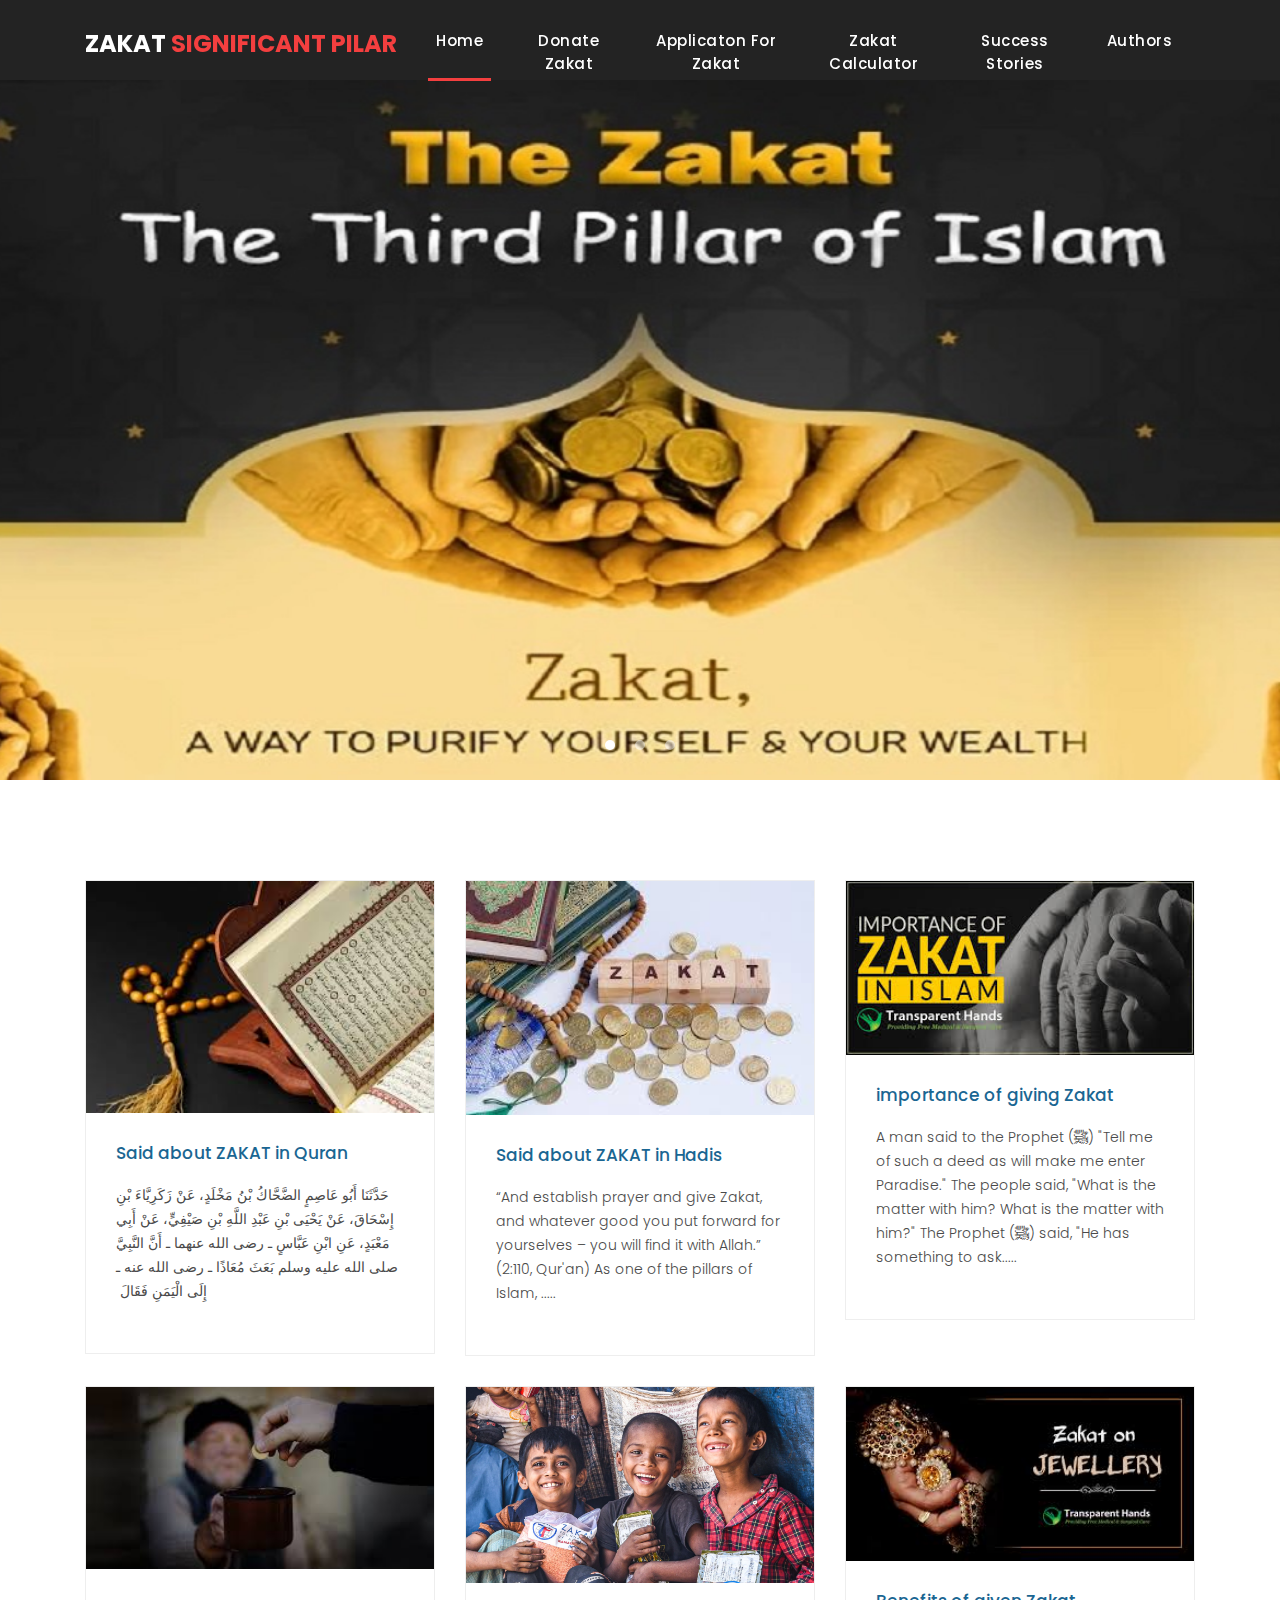
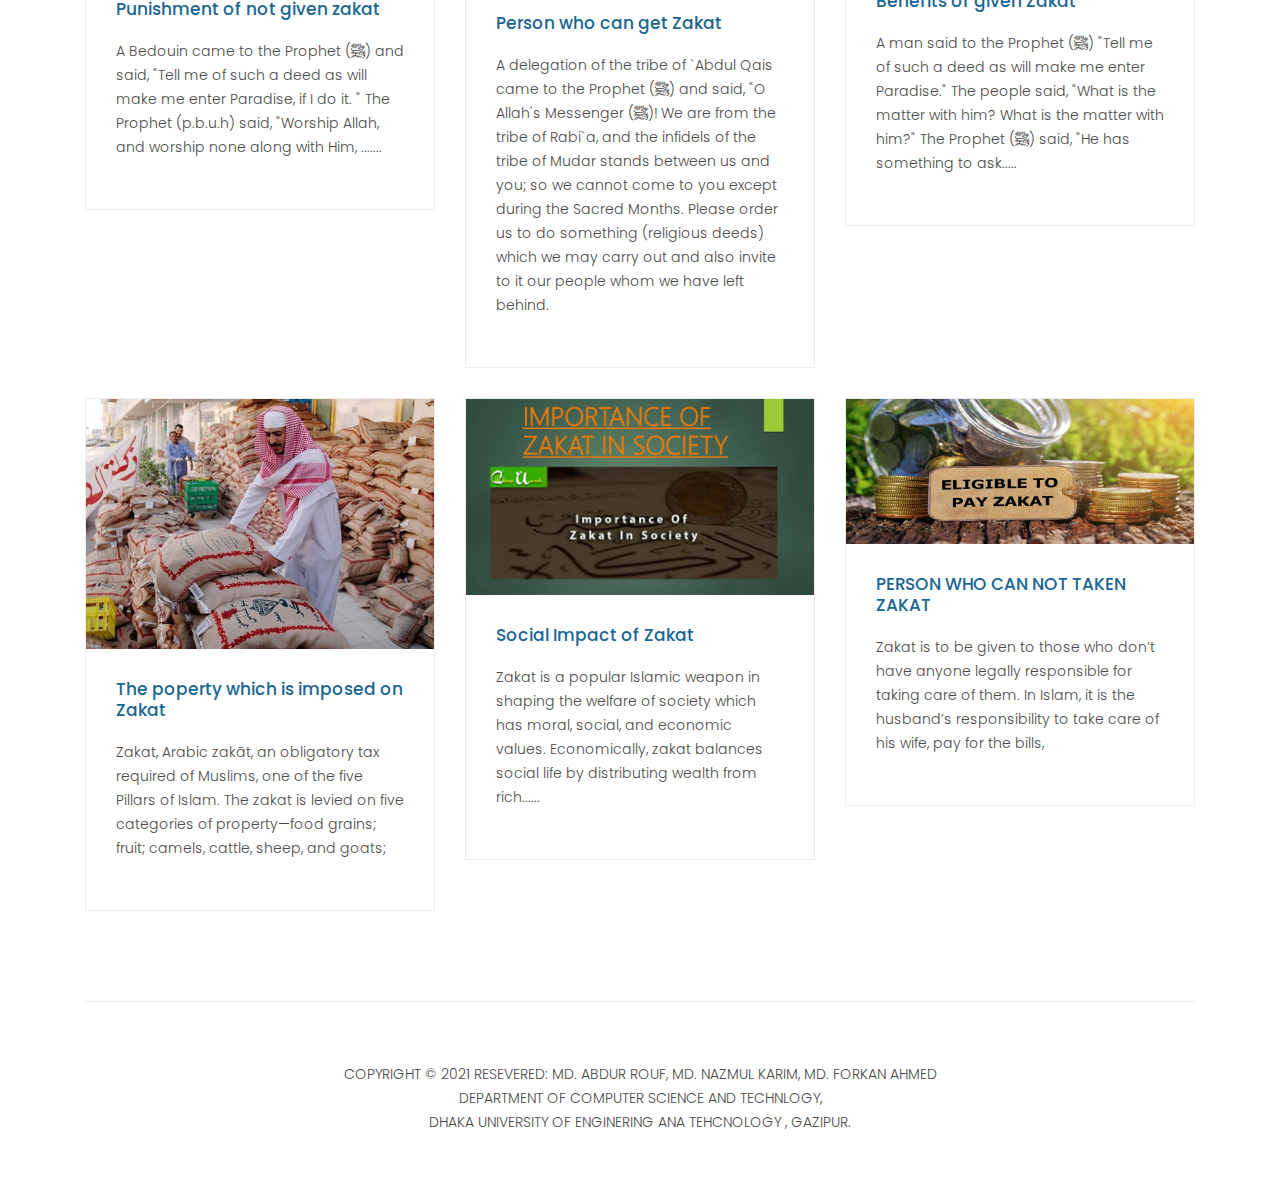
<file: Zakat/index.html>
<!DOCTYPE html>
<html lang="en">


  <head>

    <meta charset="utf-8">
    <meta name="viewport" content="width=device-width, initial-scale=1, shrink-to-fit=no">
    <meta name="description" content="">
    <meta name="author" content="">
    <link href="https://fonts.googleapis.com/css?family=Poppins:100,200,300,400,500,600,700,800,900&display=swap" rel="stylesheet">

    <title>Zakat The Significant Pillar of ISLAM</title>

    <!-- Bootstrap core CSS -->
    <link href="vendor/bootstrap/css/bootstrap.min.css" rel="stylesheet">


    <!-- Additional CSS Files -->
    <link rel="stylesheet" href="assets/css/fontawesome.css">
    <link rel="stylesheet" href="assets/css/templatemo-sixteen.css">
    <link rel="stylesheet" href="assets/css/owl.css">

  </head>

  <body>

    <!-- ***** Preloader Start ***** -->
    <div id="preloader">
        <div class="jumper">
            <div></div>
            <div></div>
            <div></div>
        </div>
    </div>  
    <!-- ***** Preloader End ***** -->

    <!-- Header -->
    <header class="">
      <nav class="navbar navbar-expand-lg">
        <div class="container">
          <a class="navbar-brand" href="index.html"><h2>ZAKAT<em>  SIGNIFICANT PILAR</em></h2></a>
          <button class="navbar-toggler" type="button" data-toggle="collapse" data-target="#navbarResponsive" aria-controls="navbarResponsive" aria-expanded="false" aria-label="Toggle navigation">
            <span class="navbar-toggler-icon"></span>
          </button>
          <div class="collapse navbar-collapse" id="navbarResponsive">
            <ul class="navbar-nav ml-auto">
              <li class="nav-item active">
                <a class="nav-link" href="index.html">Home
                  <span class="sr-only">(current)</span>
                </a>
              </li> 
              <li class="nav-item">
                <a class="nav-link" href="donateZakat.html">Donate Zakat</a>
              </li>
              <li class="nav-item">
                <a class="nav-link" href="applicationGettingZakat.html">Applicaton for Zakat</a>
              </li>
              <li class="nav-item">
                <a class="nav-link" href="zakatCalculator.html">Zakat Calculator</a>
              </li>
              <li class="nav-item">
                <a class="nav-link" href="successStories.html">Success Stories</a>
              </li>
              <li class="nav-item">
                <a class="nav-link" href="authors.html">Authors</a>
              </li>
            </ul>
          </div>
        </div>
      </nav>
    </header>

    <!-- Page Content -->
    <!-- Banner Starts Here -->
    <div class="banner header-text">
      <div class="owl-banner owl-carousel">
        <div class="banner-item-01">
        </div>
        <div class="banner-item-02">
        </div>
        <div class="banner-item-03">
        </div>
      </div>
    </div>
    <!-- Banner Ends Here -->

    <div class="latest-products">
      <div class="container">
        <div class="row">
       
         <div class="col-md-4">
            <div class="product-item">
              <a href="#"><img src="assets/images/quran.jpg" alt=""></a>
              <div class="down-content">
                <a href="#"><h4>Said about ZAKAT in Quran</h4></a>
              
                <p>حَدَّثَنَا أَبُو عَاصِمٍ الضَّحَّاكُ بْنُ مَخْلَدٍ، عَنْ زَكَرِيَّاءَ بْنِ إِسْحَاقَ، عَنْ يَحْيَى بْنِ عَبْدِ اللَّهِ بْنِ صَيْفِيٍّ، عَنْ أَبِي مَعْبَدٍ، عَنِ ابْنِ عَبَّاسٍ ـ رضى الله عنهما 
                  ـ أَنَّ النَّبِيَّ صلى الله عليه وسلم بَعَثَ مُعَاذًا ـ رضى الله عنه ـ إِلَى الْيَمَنِ فَقَالَ ‏</p>
                
              </div> 
            </div>
          </div>
          <div class="col-md-4">
            <div class="product-item">
              <a href="#"><img src="assets/images/hadis.jpg" alt=""></a>
              <div class="down-content">
                <a href="#"><h4>Said about ZAKAT in Hadis</h4></a>
              
                <p>“And establish prayer and give Zakat, and whatever good you put forward for yourselves – 
                  you will find it with Allah.” (2:110, Qur'an) As one of the pillars of Islam, .....</p>
                
              </div> 
            </div>
          </div>
          <div class="col-md-4">
            <div class="product-item">
              <a href="#"><img src="assets/images/importance.jpg" alt=""></a>
              <div class="down-content">
                <a href="#"><h4>importance of giving Zakat</h4></a>
              
                <p>A man said to the Prophet (ﷺ) "Tell me of such a deed as will make me enter Paradise." The people said,
                   "What is the matter with him? What is the matter with him?" The Prophet (ﷺ) said, "He has something to ask.....</p>
                
              </div> 
            </div>
          </div>
          <div class="col-md-4">
            <div class="product-item">
              <a href="#"><img src="assets/images/taken.jpg" alt=""></a>
              <div class="down-content">
                <a href="#"><h4>Punishment of not given zakat</h4></a>
              
                <p>A Bedouin came to the Prophet (ﷺ) and said, "Tell me of such a deed as will make me enter Paradise, if I do it.
                  " The Prophet (p.b.u.h) said, "Worship Allah, and worship none along with Him, .......</p>
                
              </div> 
            </div>
          </div>
       
          <div class="col-md-4">
            <div class="product-item">
              <a href="#"><img src="assets/images/donation_feed.jpg" alt=""></a>
              <div class="down-content">
                <a href="#"><h4>Person who can get Zakat</h4></a>
          
                <p>A delegation of the tribe of `Abdul Qais came to the Prophet (ﷺ) and said, "O Allah's Messenger (ﷺ)! We are from the tribe of Rabi`a, and the infidels of the tribe of Mudar stands between us and you; so we cannot come to you except during the Sacred Months. Please order us to do something 
                  (religious deeds) which we may carry out and also invite to it our people whom we have left behind.</p>
 
              </div>
            </div>
          </div>
          <div class="col-md-4">
            <div class="product-item">
              <a href="#"><img src="assets/images/imposedj.jpg" alt=""></a>
              <div class="down-content">
                <a href="#"><h4>Benefits of given Zakat</h4></a>
                
                <p>A man said to the Prophet (ﷺ) "Tell me of such a deed as will make me enter Paradise." The people said, 
                  "What is the matter with him? What is the matter with him?" The Prophet (ﷺ) said, "He has something to ask.....</p>
                
              </div>
            </div>
          </div>

          <div class="col-md-4">
            <div class="product-item">
              <a href="property_imposed.html"><img src="assets/images/zakat_seed.jpg" alt=""></a>
              <div class="down-content">
                <a href="property_imposed.html"><h4>The poperty which is imposed on Zakat</h4></a>
                
                <p>Zakat, Arabic zakāt, an obligatory tax required of Muslims, one of the five Pillars of Islam.
                   The zakat is levied on five categories of property—food grains; fruit; camels, cattle, sheep, and goats; </p>
              </div>
            </div>
          </div>

          <div class="col-md-4">
            <div class="product-item">
              <a href="socialImpact.html"><img src="assets/images/social_impact.jpg" alt=""></a>
              <div class="down-content">
                <a href="socialImpact.html"><h4>Social Impact of Zakat</h4></a>
                <p>Zakat is a popular Islamic weapon in shaping the welfare of society which has moral,
                   social, and economic values. Economically, zakat balances social life by distributing wealth from rich......</p>
             
              </div>
            </div>
          </div>
          <div class="col-md-4">
            <div class="product-item">
              <a href="cannot_taken.html"><img src="assets/images/not_taken.jpg" alt=""></a>
              <div class="down-content">
                <a href="cannot_taken.html"><h4>PERSON WHO CAN NOT TAKEN ZAKAT</h4></a>
               
                <p>Zakat is to be given to those who don’t have anyone legally responsible for taking care of them. 
                  In Islam, it is the husband’s responsibility to take care of his wife, pay for the bills,
                   </p>
                
              </div>
            </div>
          </div>
        </div>
      </div>
    </div>

  
    <footer>
      <div class="container">
        <div class="row">
          <div class="col-md-12">
            <div class="inner-content">
              <p></h4>copyright &copy; 2021 resevered: Md. Abdur Rouf,   Md. Nazmul Karim,   Md. Forkan Ahmed<br/>
              </h4> Department of Computer Science and Technlogy,<br/> Dhaka University of Enginering ana Tehcnology , Gazipur.<br/>
            </div>
          </div>
        </div>
      </div>
    </footer>


    <!-- Bootstrap core JavaScript -->
    <script src="vendor/jquery/jquery.min.js"></script>
    <script src="vendor/bootstrap/js/bootstrap.bundle.min.js"></script>


    <!-- Additional Scripts -->
    <script src="assets/js/custom.js"></script>
    <script src="assets/js/owl.js"></script>
    <script src="assets/js/slick.js"></script>
    <script src="assets/js/isotope.js"></script>
    <script src="assets/js/accordions.js"></script>


    <script language = "text/Javascript"> 
      cleared[0] = cleared[1] = cleared[2] = 0; //set a cleared flag for each field
      function clearField(t){                   //declaring the array outside of the
      if(! cleared[t.id]){                      // function makes it static and global
          cleared[t.id] = 1;  // you could use true and false, but that's more typing
          t.value='';         // with more chance of typos
          t.style.color='#fff';
          }
      }
    </script>


  </body>

</html>
</file>
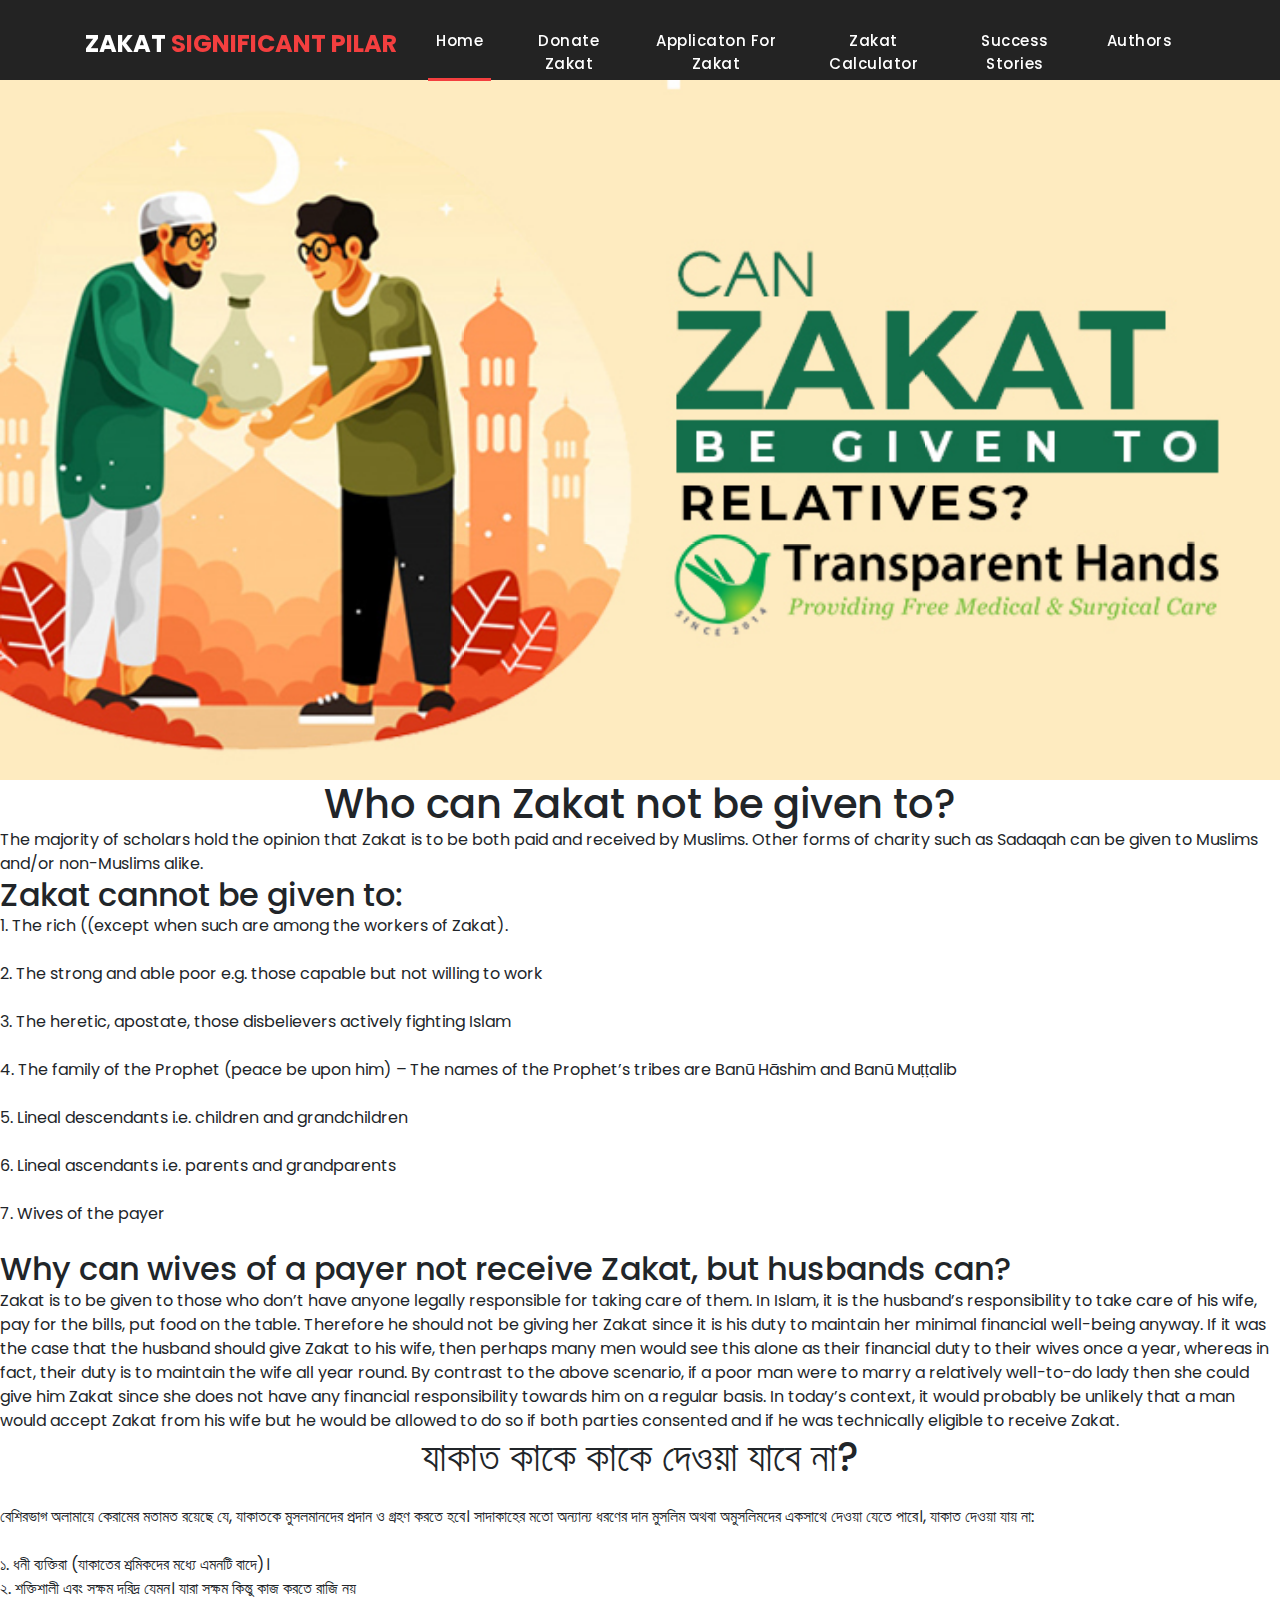
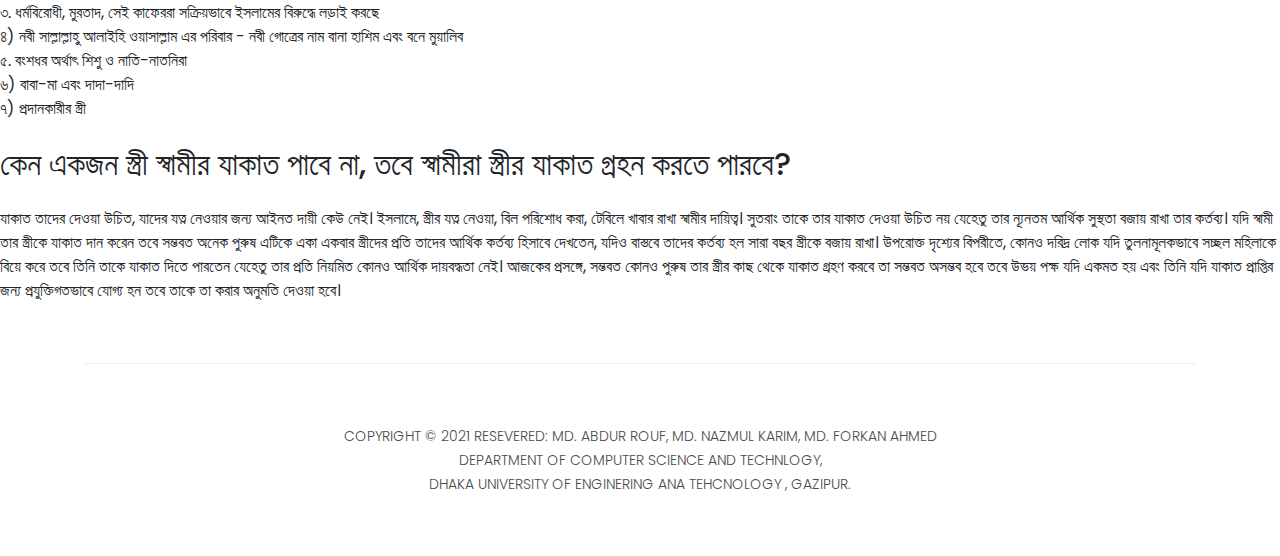
<file: Zakat/cannot_taken.html>
<!DOCTYPE html>
<html lang="en">
    <html lang="bn">

  <head>

    <meta charset="utf-8">
    <meta name="viewport" content="width=device-width, initial-scale=1, shrink-to-fit=no">
    <meta name="description" content="">
    <meta name="author" content="">
    <link href="https://fonts.googleapis.com/css?family=Poppins:100,200,300,400,500,600,700,800,900&display=swap" rel="stylesheet">

    <title>Zakat The Significant Pillar of ISLAM</title>

    <!-- Bootstrap core CSS -->
    <link href="vendor/bootstrap/css/bootstrap.min.css" rel="stylesheet">
<!--

TemplateMo 546 Sixteen Clothing

https://templatemo.com/tm-546-sixteen-clothing

-->

    <!-- Additional CSS Files -->
    <link rel="stylesheet" href="assets/css/fontawesome.css">
    <link rel="stylesheet" href="assets/css/templatemo-sixteen.css">
    <link rel="stylesheet" href="assets/css/owl.css">

  </head>

  <body>

    <!-- ***** Preloader Start ***** -->
    <div id="preloader">
        <div class="jumper">
            <div></div>
            <div></div>
            <div></div>
        </div>
    </div>  
    <!-- ***** Preloader End ***** -->

     <!-- Header -->
     <header class="">
      <nav class="navbar navbar-expand-lg">
        <div class="container">
          <a class="navbar-brand" href="index.html"><h2>ZAKAT<em>   SIGNIFICANT PILAR</em></h2></a>
          <button class="navbar-toggler" type="button" data-toggle="collapse" data-target="#navbarResponsive" aria-controls="navbarResponsive" aria-expanded="false" aria-label="Toggle navigation">
            <span class="navbar-toggler-icon"></span>
          </button>
          <div class="collapse navbar-collapse" id="navbarResponsive">
            <ul class="navbar-nav ml-auto">
              <li class="nav-item active">
                <a class="nav-link" href="index.html">Home
                    <span class="sr-only">(current)</span>
                  </a>
                </li> 
                <li class="nav-item">
                  <a class="nav-link" href="donateZakat.html">Donate Zakat</a>
                </li>
                <li class="nav-item">
                  <a class="nav-link" href="applicationGettingZakat.html">Applicaton for Zakat</a>
                </li>
                <li class="nav-item">
                  <a class="nav-link" href="zakatCalculator.html">Zakat Calculator</a>
                </li>
                <li class="nav-item">
                  <a class="nav-link" href="successStories.html">Success Stories</a>
                </li>
                <li class="nav-item">
                  <a class="nav-link" href="authors.html">Authors</a>
                </li>
            </ul>
          </div>
        </div>
      </nav>
    </header>

    <div class="banner header-text">
        <div class="owl-banner owl-carousel">
          <div class="banner-item-06">
          </div>
        
        </div>
      </div>

      <p><center><h1>Who can Zakat not be given to?</h1></center>
        The majority of scholars hold the opinion that Zakat is to be both paid and received by Muslims. Other forms of charity such as Sadaqah can be given to Muslims and/or non-Muslims alike.
        
        <h2>Zakat cannot be given to:</h2>
        1. The rich ((except when such are among the workers of Zakat).</br></br>
        2. The strong and able poor e.g. those capable but not willing to work</br></br>
        3. The heretic, apostate, those disbelievers actively fighting Islam</br></br>
        4. The family of the Prophet (peace be upon him) – The names of the Prophet’s tribes are Banū Hāshim and Banū Muṭṭalib</br></br>
        5. Lineal descendants i.e. children and grandchildren</br></br>
        6. Lineal ascendants i.e. parents and grandparents</br></br>
        7. Wives of the payer</br></br>
        
        <h2>Why can wives of a payer not receive Zakat, but husbands can?</h2>
        Zakat is to be given to those who don’t have anyone legally responsible for taking care of them.
        
        In Islam, it is the husband’s responsibility to take care of his wife, pay for the bills, put food on the table. Therefore he should not be giving her Zakat since it is his duty to maintain her minimal financial well-being anyway.
        
        If it was the case that the husband should give Zakat to his wife, then perhaps many men would see this alone as their financial duty to their wives once a year, whereas in fact, their duty is to maintain the wife all year round.
        
        By contrast to the above scenario, if a poor man were to marry a relatively well-to-do lady then she could give him Zakat since she does not have any financial responsibility towards him on a regular basis.
        
        In today’s context, it would probably be unlikely that a man would accept Zakat from his wife but he would be allowed to do so if both parties consented and if he was technically eligible to receive Zakat.</br>
        
        <center><h1>যাকাত কাকে কাকে দেওয়া যাবে না? </h1></center> </br>
        বেশিরভাগ অলামায়ে কেরামের মতামত রয়েছে যে, যাকাতকে মুসলমানদের প্রদান ও গ্রহণ করতে হবে। সাদাকাহের মতো অন্যান্য ধরণের দান মুসলিম অথবা অমুসলিমদের একসাথে দেওয়া যেতে পারে।,
        যাকাত দেওয়া যায় না:</br></br>
        ১. ধনী ব্যক্তিরা (যাকাতের শ্রমিকদের মধ্যে এমনটি বাদে)।</br>
        
        ২. শক্তিশালী এবং সক্ষম দরিদ্র যেমন। যারা সক্ষম কিন্তু কাজ করতে রাজি নয়</br>
        
        ৩. ধর্মবিরোধী, মুরতাদ, সেই কাফেররা সক্রিয়ভাবে ইসলামের বিরুদ্ধে লড়াই করছে</br>
        
        ৪) নবী সাল্লাল্লাহু আলাইহি ওয়াসাল্লাম এর পরিবার - নবী গোত্রের নাম বানা হাশিম এবং বনে মুয়ালিব</br>
        
        ৫. বংশধর অর্থাৎ শিশু ও নাতি-নাতনিরা</br>
        
        ৬) বাবা-মা এবং দাদা-দাদি</br>
        
        ৭) প্রদানকারীর স্ত্রী</br></br>
        
        <h2> কেন একজন স্ত্রী স্বামীর যাকাত পাবে না, তবে স্বামীরা স্ত্রীর যাকাত গ্রহন করতে পারবে?</h2></br>
        যাকাত তাদের দেওয়া উচিত, যাদের যত্ন নেওয়ার জন্য আইনত দায়ী কেউ নেই। ইসলামে, স্ত্রীর যত্ন নেওয়া, বিল পরিশোধ করা, টেবিলে খাবার রাখা স্বামীর দায়িত্ব।
        সুতরাং তাকে তার যাকাত দেওয়া উচিত নয় যেহেতু তার ন্যূনতম আর্থিক সুস্থতা বজায় রাখা তার কর্তব্য।
        যদি স্বামী তার স্ত্রীকে যাকাত দান করেন তবে সম্ভবত অনেক পুরুষ এটিকে একা একবার স্ত্রীদের প্রতি তাদের আর্থিক কর্তব্য হিসাবে দেখতেন, যদিও বাস্তবে তাদের কর্তব্য হল সারা বছর স্ত্রীকে বজায় রাখা।
        উপরোক্ত দৃশ্যের বিপরীতে, কোনও দরিদ্র লোক যদি তুলনামূলকভাবে সচ্ছল মহিলাকে বিয়ে করে তবে তিনি তাকে যাকাত দিতে পারতেন যেহেতু তার প্রতি নিয়মিত কোনও আর্থিক দায়বদ্ধতা নেই।
        আজকের প্রসঙ্গে, সম্ভবত কোনও পুরুষ তার স্ত্রীর কাছ থেকে যাকাত গ্রহণ করবে তা সম্ভবত অসম্ভব হবে তবে উভয় পক্ষ যদি একমত হয় এবং তিনি যদি যাকাত প্রাপ্তির জন্য প্রযুক্তিগতভাবে যোগ্য হন তবে তাকে তা করার অনুমতি দেওয়া হবে।
        </p>
  
    
    <footer>
      <div class="container">
        <div class="row">
          <div class="col-md-12">
            <div class="inner-content">
                <p></h4>copyright &copy; 2021 resevered: Md. Abdur Rouf,   Md. Nazmul Karim,   Md. Forkan Ahmed<br/>
                </h4> Department of Computer Science and Technlogy,<br/> Dhaka University of Enginering ana Tehcnology , Gazipur.<br/>
            </div>
          </div>
        </div>
      </div>
    </footer>


    <!-- Bootstrap core JavaScript -->
    <script src="vendor/jquery/jquery.min.js"></script>
    <script src="vendor/bootstrap/js/bootstrap.bundle.min.js"></script>


    <!-- Additional Scripts -->
    <script src="assets/js/custom.js"></script>
    <script src="assets/js/owl.js"></script>
    <script src="assets/js/slick.js"></script>
    <script src="assets/js/isotope.js"></script>
    <script src="assets/js/accordions.js"></script>


    <script language = "text/Javascript"> 
      cleared[0] = cleared[1] = cleared[2] = 0; //set a cleared flag for each field
      function clearField(t){                   //declaring the array outside of the
      if(! cleared[t.id]){                      // function makes it static and global
          cleared[t.id] = 1;  // you could use true and false, but that's more typing
          t.value='';         // with more chance of typos
          t.style.color='#fff';
          }
      }
    </script>


  </body>

</html>
</file>
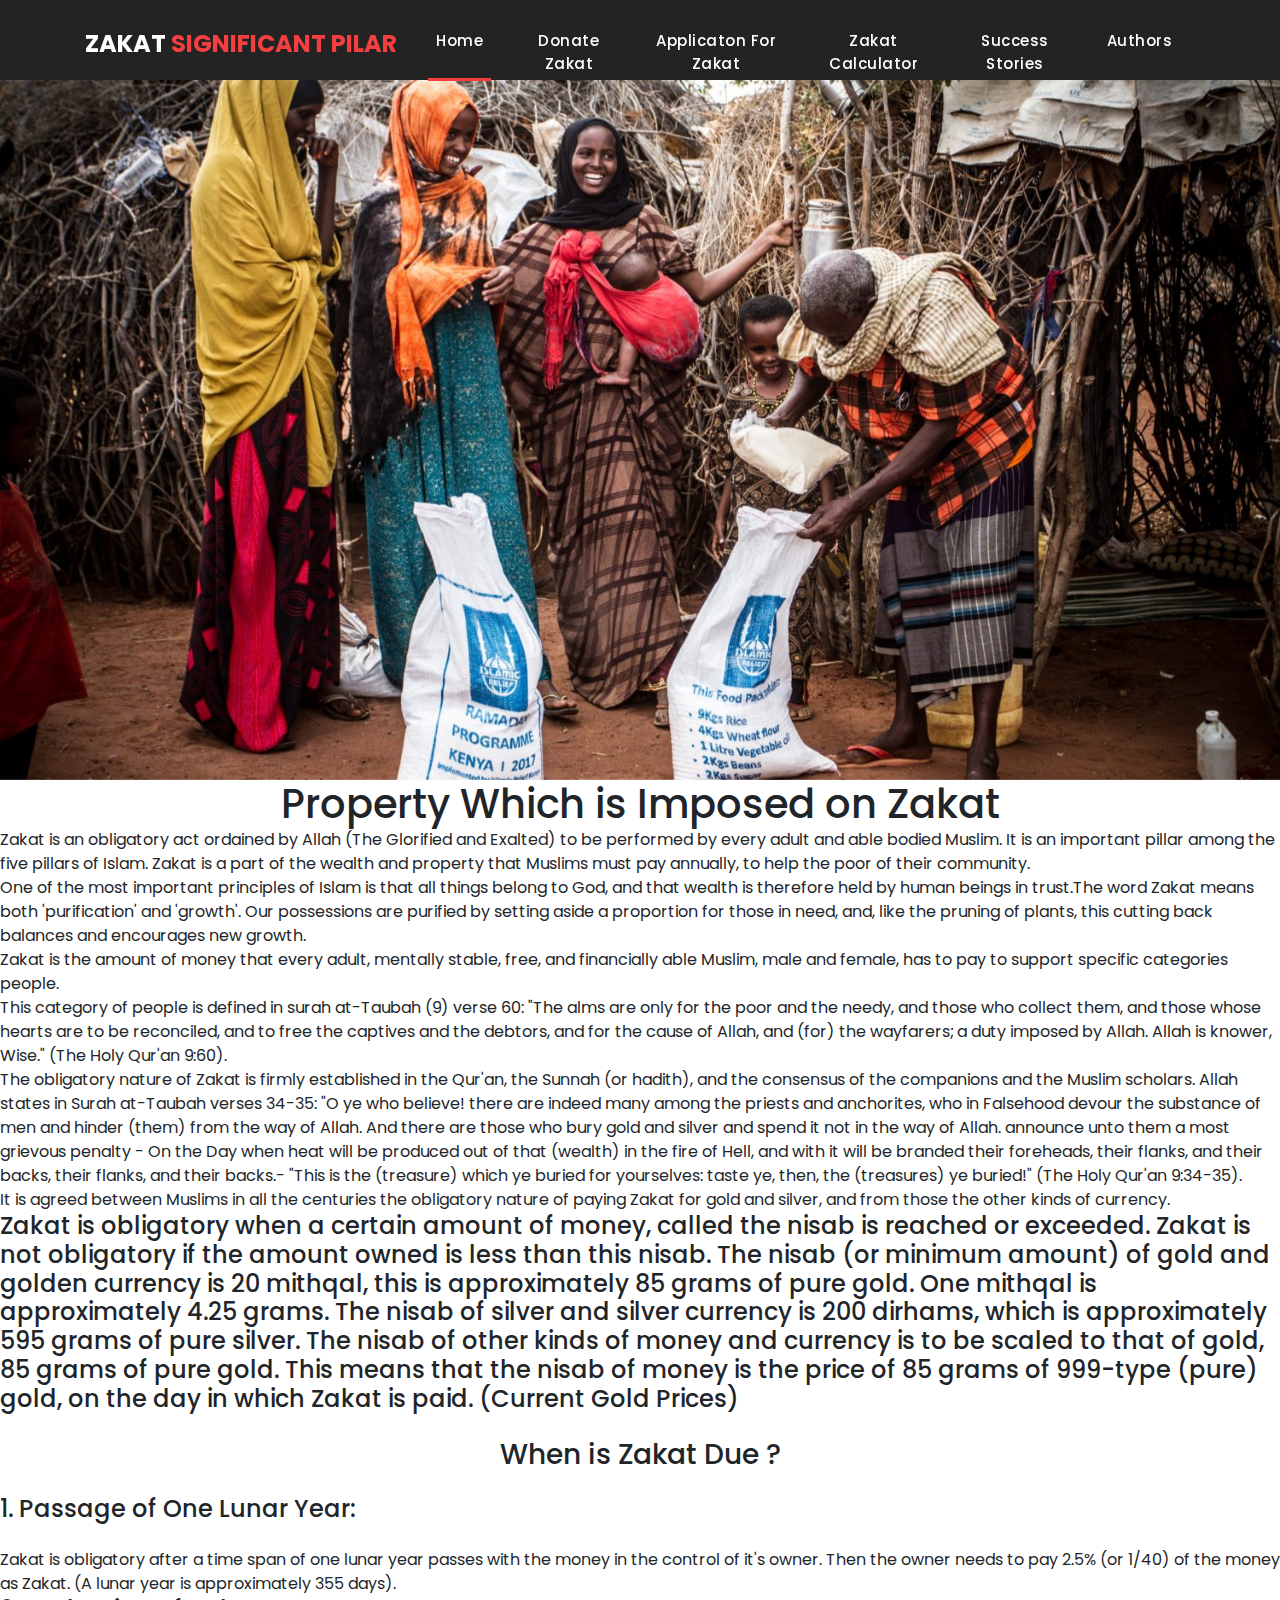
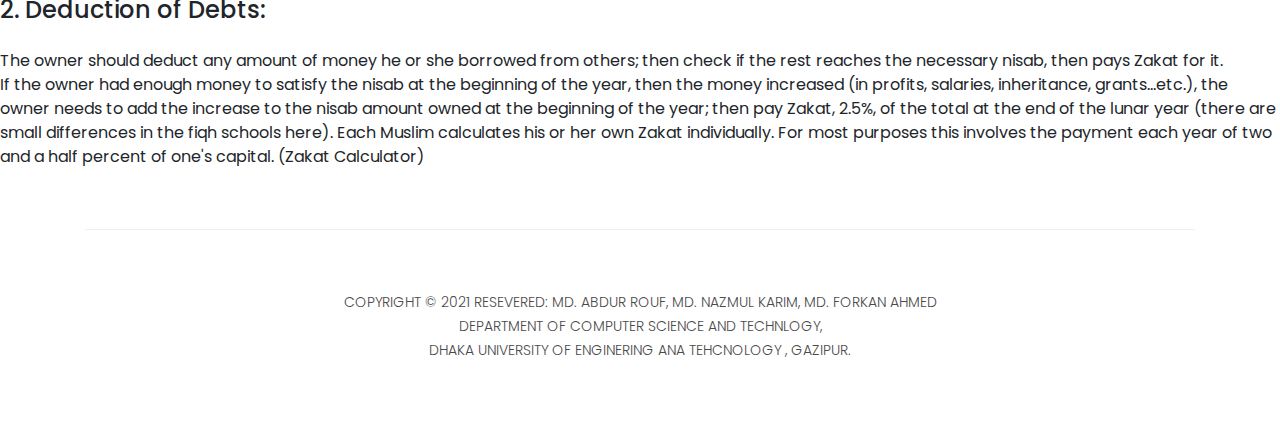
<file: Zakat/property_imposed.html>
<!DOCTYPE html>
<html lang="en">
    <html lang="bn">

  <head>

    <meta charset="utf-8">
    <meta name="viewport" content="width=device-width, initial-scale=1, shrink-to-fit=no">
    <meta name="description" content="">
    <meta name="author" content="">
    <link href="https://fonts.googleapis.com/css?family=Poppins:100,200,300,400,500,600,700,800,900&display=swap" rel="stylesheet">

    <title>Zakat The Significant Pillar of ISLAM</title>

    <!-- Bootstrap core CSS -->
    <link href="vendor/bootstrap/css/bootstrap.min.css" rel="stylesheet">
<!--

TemplateMo 546 Sixteen Clothing

https://templatemo.com/tm-546-sixteen-clothing

-->

    <!-- Additional CSS Files -->
    <link rel="stylesheet" href="assets/css/fontawesome.css">
    <link rel="stylesheet" href="assets/css/templatemo-sixteen.css">
    <link rel="stylesheet" href="assets/css/owl.css">

  </head>

  <body>

    <!-- ***** Preloader Start ***** -->
    <div id="preloader">
        <div class="jumper">
            <div></div>
            <div></div>
            <div></div>
        </div>
    </div>  
    <!-- ***** Preloader End ***** -->

     <!-- Header -->
     <header class="">
      <nav class="navbar navbar-expand-lg">
        <div class="container">
          <a class="navbar-brand" href="index.html"><h2>ZAKAT<em>   SIGNIFICANT PILAR</em></h2></a>
          <button class="navbar-toggler" type="button" data-toggle="collapse" data-target="#navbarResponsive" aria-controls="navbarResponsive" aria-expanded="false" aria-label="Toggle navigation">
            <span class="navbar-toggler-icon"></span>
          </button>
          <div class="collapse navbar-collapse" id="navbarResponsive">
            <ul class="navbar-nav ml-auto">
              <li class="nav-item active">
                <a class="nav-link" href="index.html">Home
                    <span class="sr-only">(current)</span>
                  </a>
                </li> 
                <li class="nav-item">
                  <a class="nav-link" href="donateZakat.html">Donate Zakat</a>
                </li>
                <li class="nav-item">
                  <a class="nav-link" href="applicationGettingZakat.html">Applicaton for Zakat</a>
                </li>
                <li class="nav-item">
                  <a class="nav-link" href="zakatCalculator.html">Zakat Calculator</a>
                </li>
                <li class="nav-item">
                  <a class="nav-link" href="successStories.html">Success Stories</a>
                </li>
                <li class="nav-item">
                  <a class="nav-link" href="authors.html">Authors</a>
                </li>
            </ul>
          </div>
        </div>
      </nav>
    </header>

    <div class="banner header-text">
        <div class="owl-banner owl-carousel">
          <div class="banner-item-07">
          </div>
        
        </div>
      </div>

      <p><center><h1>Property Which is Imposed on Zakat</h1></center>
        Zakat is an obligatory act ordained by Allah (The Glorified and Exalted) to be performed by every adult and able bodied Muslim. It is an important pillar among the five pillars of Islam. Zakat is a part of the wealth and property that Muslims must pay annually, to help the poor of their community.<br/>
        
        One of the most important principles of Islam is that all things belong to God, and that wealth is therefore held by human beings in trust.The word Zakat means both 'purification' and 'growth'. Our possessions are purified by setting aside a proportion for those in need, and, like the pruning of plants, this cutting back balances and encourages new growth.<br/>
        
        Zakat is the amount of money that every adult, mentally stable, free, and financially able Muslim, male and female, has to pay to support specific categories people.<br/>
        
        This category of people is defined in surah at-Taubah (9) verse 60: "The alms are only for the poor and the needy, and those who collect them, and those whose hearts are to be reconciled, and to free the captives and the debtors, and for the cause of Allah, and (for) the wayfarers; a duty imposed by Allah. Allah is knower, Wise." (The Holy Qur'an 9:60).<br/>
        
        The obligatory nature of Zakat is firmly established in the Qur'an, the Sunnah (or hadith), and the consensus of the companions and the Muslim scholars. Allah states in Surah at-Taubah verses 34-35: "O ye who believe! there are indeed many among the priests and anchorites, who in Falsehood devour the substance of men and hinder (them) from the way of Allah. And there are those who bury gold and silver and spend it not in the way of Allah. announce unto them a most grievous penalty - On the Day when heat will be produced out of that (wealth) in the fire of Hell, and with it will be branded their foreheads, their flanks, and their backs, their flanks, and their backs.- "This is the (treasure) which ye buried for yourselves: taste ye, then, the (treasures) ye buried!" (The Holy Qur'an 9:34-35).<br/>
        
        It is agreed between Muslims in all the centuries the obligatory nature of paying Zakat for gold and silver, and from those the other kinds of currency.<br/>
        
        <h4>Zakat is obligatory when a certain amount of money, called the nisab is reached or exceeded. Zakat is not obligatory if the amount owned is less than this nisab. The nisab (or minimum amount) of gold and golden currency is 20 mithqal, this is approximately 85 grams of pure gold. One mithqal is approximately 4.25 grams. The nisab of silver and silver currency is 200 dirhams, which is approximately 595 grams of pure silver. The nisab of other kinds of money and currency is to be scaled to that of gold, 85 grams of pure gold. This means that the nisab of money is the price of 85 grams of 999-type (pure) gold, on the day in which Zakat is paid. (Current Gold Prices)</h4><br/>
        
        <center><h3>When is Zakat Due ?</h3></center><br/>
        
        <h4>1. Passage of One Lunar Year:</h4><br/>
        
        Zakat is obligatory after a time span of one lunar year passes with the money in the control of it's owner. Then the owner needs to pay 2.5% (or 1/40) of the money as Zakat. (A lunar year is approximately 355 days).<br/>
        
        <h4>2. Deduction of Debts:</h4><br/>
        
        The owner should deduct any amount of money he or she borrowed from others; then check if the rest reaches the necessary nisab, then pays Zakat for it.<br/>
        
        If the owner had enough money to satisfy the nisab at the beginning of the year, then the money increased (in profits, salaries, inheritance, grants...etc.), the owner needs to add the increase to the nisab amount owned at the beginning of the year; then pay Zakat, 2.5%, of the total at the end of the lunar year (there are small differences in the fiqh schools here). Each Muslim calculates his or her own Zakat individually. For most purposes this involves the payment each year of two and a half percent of one's capital. (Zakat Calculator)<br/>
        </p>
  
    
    <footer>
      <div class="container">
        <div class="row">
          <div class="col-md-12">
            <div class="inner-content">
                <p></h4>copyright &copy; 2021 resevered: Md. Abdur Rouf,   Md. Nazmul Karim,   Md. Forkan Ahmed<br/>
                </h4> Department of Computer Science and Technlogy,<br/> Dhaka University of Enginering ana Tehcnology , Gazipur.<br/>
            </div>
          </div>
        </div>
      </div>
    </footer>


    <!-- Bootstrap core JavaScript -->
    <script src="vendor/jquery/jquery.min.js"></script>
    <script src="vendor/bootstrap/js/bootstrap.bundle.min.js"></script>


    <!-- Additional Scripts -->
    <script src="assets/js/custom.js"></script>
    <script src="assets/js/owl.js"></script>
    <script src="assets/js/slick.js"></script>
    <script src="assets/js/isotope.js"></script>
    <script src="assets/js/accordions.js"></script>


    <script language = "text/Javascript"> 
      cleared[0] = cleared[1] = cleared[2] = 0; //set a cleared flag for each field
      function clearField(t){                   //declaring the array outside of the
      if(! cleared[t.id]){                      // function makes it static and global
          cleared[t.id] = 1;  // you could use true and false, but that's more typing
          t.value='';         // with more chance of typos
          t.style.color='#fff';
          }
      }
    </script>


  </body>

</html>
</file>
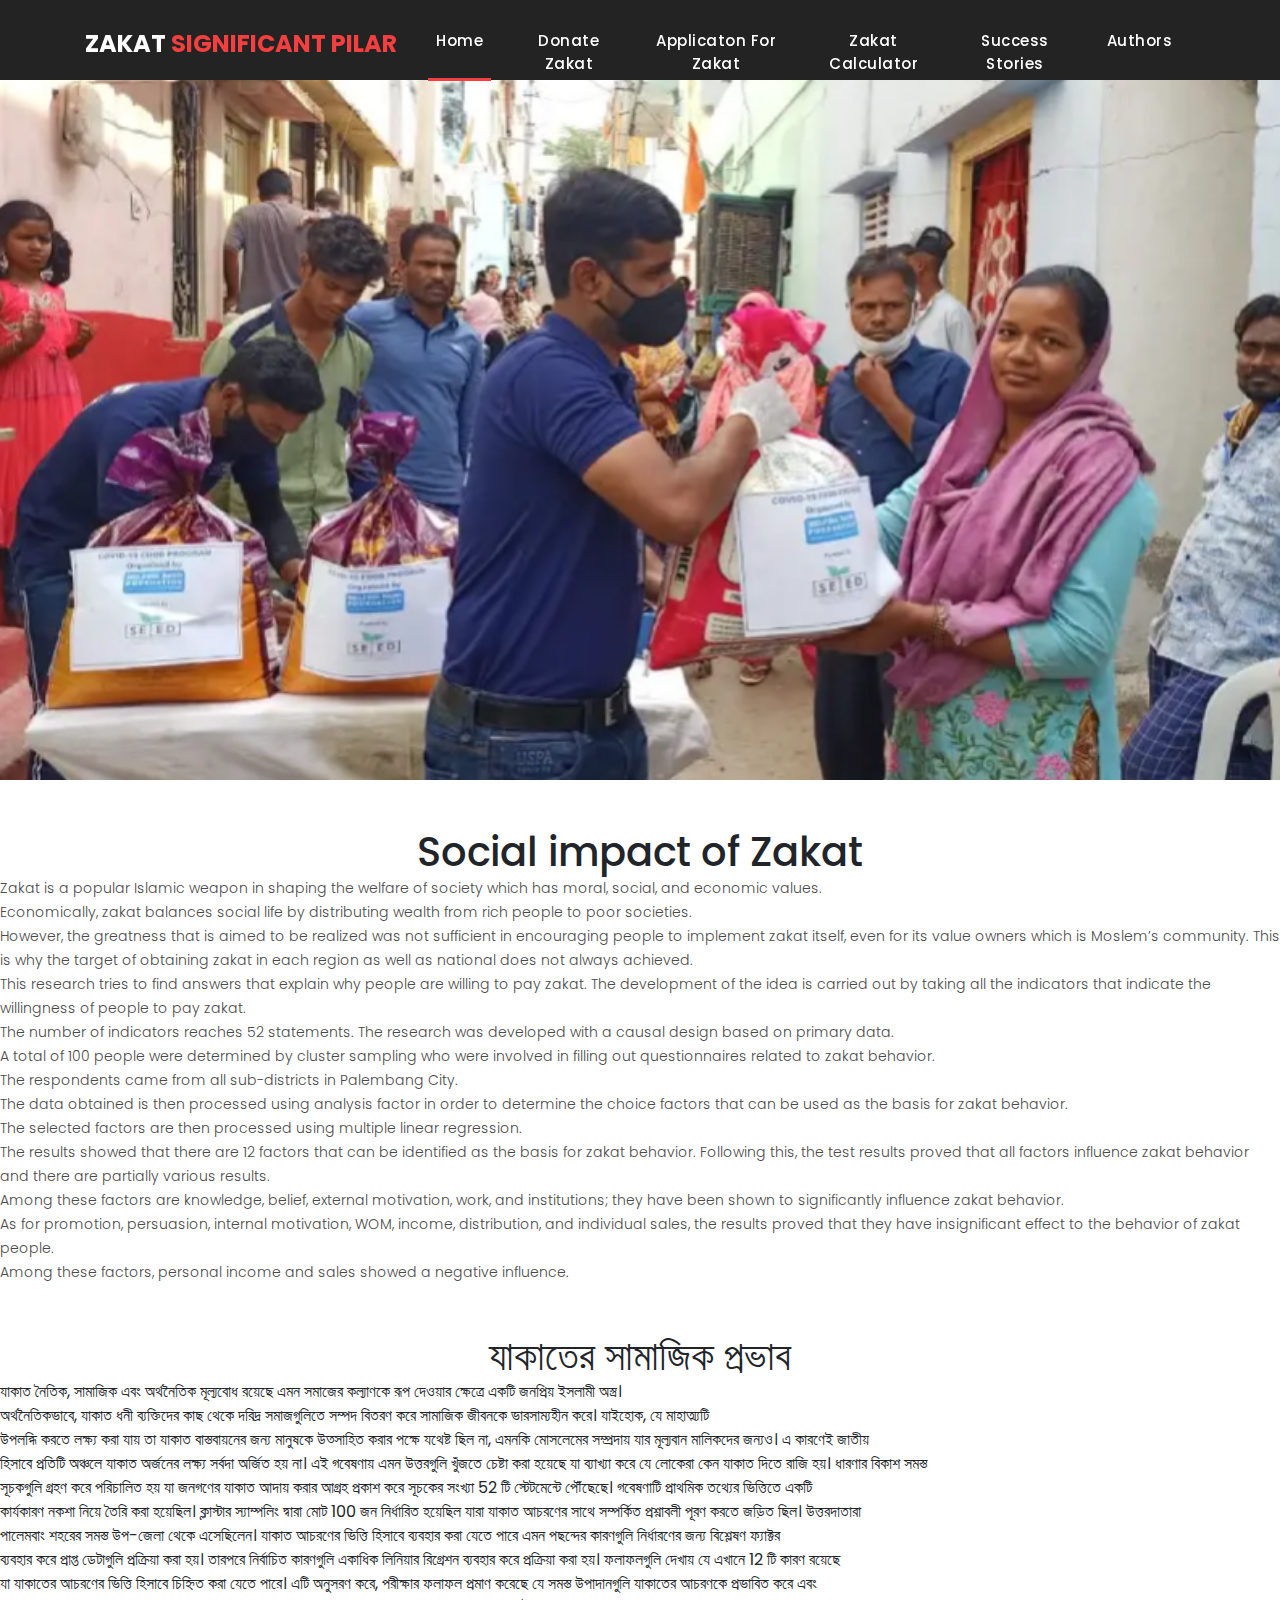
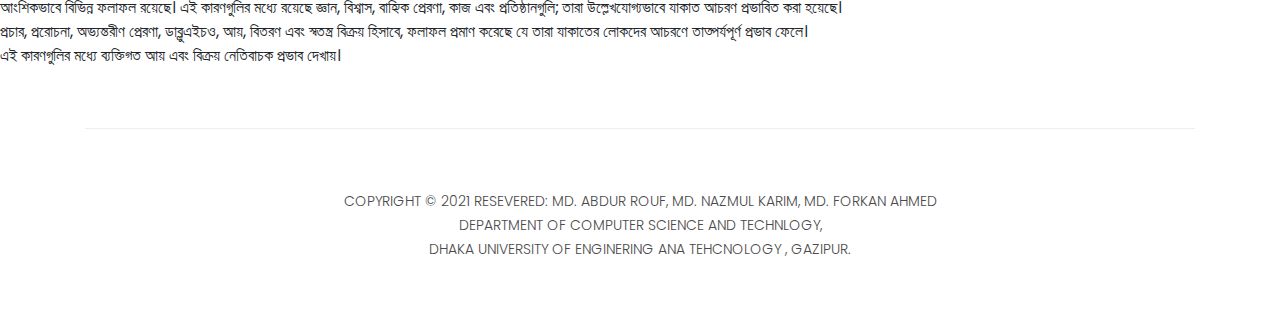
<file: Zakat/socialImpact.html>
<!DOCTYPE html>
<html lang="en">
    <html lang="bn">

  <head>

    <meta charset="utf-8">
    <meta name="viewport" content="width=device-width, initial-scale=1, shrink-to-fit=no">
    <meta name="description" content="">
    <meta name="author" content="">
    <link href="https://fonts.googleapis.com/css?family=Poppins:100,200,300,400,500,600,700,800,900&display=swap" rel="stylesheet">

    <title>Zakat The Significant Pillar of ISLAM</title>

    <!-- Bootstrap core CSS -->
    <link href="vendor/bootstrap/css/bootstrap.min.css" rel="stylesheet">
<!--

TemplateMo 546 Sixteen Clothing

https://templatemo.com/tm-546-sixteen-clothing

-->

    <!-- Additional CSS Files -->
    <link rel="stylesheet" href="assets/css/fontawesome.css">
    <link rel="stylesheet" href="assets/css/templatemo-sixteen.css">
    <link rel="stylesheet" href="assets/css/owl.css">

  </head>

  <body>

    <!-- ***** Preloader Start ***** -->
    <div id="preloader">
        <div class="jumper">
            <div></div>
            <div></div>
            <div></div>
        </div>
    </div>  
    <!-- ***** Preloader End ***** -->

     <!-- Header -->
     <header class="">
      <nav class="navbar navbar-expand-lg">
        <div class="container">
          <a class="navbar-brand" href="index.html"><h2>ZAKAT<em>   SIGNIFICANT PILAR</em></h2></a>
          <button class="navbar-toggler" type="button" data-toggle="collapse" data-target="#navbarResponsive" aria-controls="navbarResponsive" aria-expanded="false" aria-label="Toggle navigation">
            <span class="navbar-toggler-icon"></span>
          </button>
          <div class="collapse navbar-collapse" id="navbarResponsive">
            <ul class="navbar-nav ml-auto">
              <li class="nav-item active">
                <a class="nav-link" href="index.html">Home
                    <span class="sr-only">(current)</span>
                  </a>
                </li> 
                <li class="nav-item">
                  <a class="nav-link" href="donateZakat.html">Donate Zakat</a>
                </li>
                <li class="nav-item">
                  <a class="nav-link" href="applicationGettingZakat.html">Applicaton for Zakat</a>
                </li>
                <li class="nav-item">
                  <a class="nav-link" href="zakatCalculator.html">Zakat Calculator</a>
                </li>
                <li class="nav-item">
                  <a class="nav-link" href="successStories.html">Success Stories</a>
                </li>
                <li class="nav-item">
                  <a class="nav-link" href="authors.html">Authors</a>
                </li>
            </ul>
          </div>
        </div>
      </nav>
    </header>

    <div class="banner header-text">
        <div class="owl-banner owl-carousel">
          <div class="banner-item-05">
          </div>
        
        </div>
      </div>

</br> </br><h1><center>Social impact of Zakat</center></h1>
<p>Zakat is a popular Islamic weapon in shaping the welfare of society which has moral, social, and economic values.</br> Economically, zakat balances social life by distributing wealth from rich people to poor societies.</br> However, the greatness that is aimed to be realized was not sufficient in encouraging people to implement zakat itself, even for its value owners which is Moslem’s community. This is why the target of obtaining zakat in each region as well as national does not always achieved.</br> This research tries to find answers that explain why people are willing to pay zakat. The development of the idea is carried out by taking all the indicators that indicate the willingness of people to pay zakat.</br> The number of indicators reaches 52 statements. The research was developed with a causal design based on primary data.</br> A total of 100 people were determined by cluster sampling who were involved in filling out questionnaires related to zakat behavior.</br> The respondents came from all sub-districts in Palembang City.</br> The data obtained is then processed using analysis factor in order to determine the choice factors that can be used as the basis for zakat behavior.</br> The selected factors are then processed using multiple linear regression.</br> The results showed that there are 12 factors that can be identified as the basis for zakat behavior. Following this, the test results proved that all factors influence zakat behavior and there are partially various results.</br> Among these factors are knowledge, belief, external motivation, work, and institutions; they have been shown to significantly influence zakat behavior.</br> As for promotion, persuasion, internal motivation, WOM, income, distribution, and individual sales, the results proved that they have insignificant effect to the behavior of zakat people.</br> Among these factors, personal income and sales showed a negative influence.</br>

</br> </br><h1><center>যাকাতের সামাজিক প্রভাব</center></h1>
যাকাত নৈতিক, সামাজিক এবং অর্থনৈতিক মূল্যবোধ রয়েছে এমন সমাজের কল্যাণকে রূপ দেওয়ার ক্ষেত্রে একটি জনপ্রিয় ইসলামী অস্ত্র।  </br>
অর্থনৈতিকভাবে, যাকাত ধনী ব্যক্তিদের কাছ থেকে দরিদ্র সমাজগুলিতে সম্পদ বিতরণ করে সামাজিক জীবনকে ভারসাম্যহীন করে। যাইহোক, যে মাহাত্ম্যটি  </br>
উপলব্ধি করতে লক্ষ্য করা যায় তা যাকাত বাস্তবায়নের জন্য মানুষকে উত্সাহিত করার পক্ষে যথেষ্ট ছিল না, এমনকি মোসলেমের সম্প্রদায় যার মূল্যবান মালিকদের জন্যও। এ কারণেই জাতীয়  </br>
হিসাবে প্রতিটি অঞ্চলে যাকাত অর্জনের লক্ষ্য সর্বদা অর্জিত হয় না। এই গবেষণায় এমন উত্তরগুলি খুঁজতে চেষ্টা করা হয়েছে যা ব্যাখ্যা করে যে লোকেরা কেন যাকাত দিতে রাজি হয়। ধারণার বিকাশ সমস্ত 
</br> সূচকগুলি গ্রহণ করে পরিচালিত হয় যা জনগণের যাকাত আদায় করার আগ্রহ প্রকাশ করে সূচকের সংখ্যা 52 টি স্টেটমেন্টে পৌঁছেছে। গবেষণাটি প্রাথমিক তথ্যের ভিত্তিতে একটি  </br>
কার্যকারণ নকশা নিয়ে তৈরি করা হয়েছিল। ক্লাস্টার স্যাম্পলিং দ্বারা মোট 100 জন নির্ধারিত হয়েছিল যারা যাকাত আচরণের সাথে সম্পর্কিত প্রশ্নাবলী পূরণ করতে জড়িত ছিল। উত্তরদাতারা  </br>
পালেমবাং শহরের সমস্ত উপ-জেলা থেকে এসেছিলেন। যাকাত আচরণের ভিত্তি হিসাবে ব্যবহার করা যেতে পারে এমন পছন্দের কারণগুলি নির্ধারণের জন্য বিশ্লেষণ ফ্যাক্টর  </br>
ব্যবহার করে প্রাপ্ত ডেটাগুলি প্রক্রিয়া করা হয়। তারপরে নির্বাচিত কারণগুলি একাধিক লিনিয়ার রিগ্রেশন ব্যবহার করে প্রক্রিয়া করা হয়। ফলাফলগুলি দেখায় যে এখানে 12 টি কারণ রয়েছে  </br>
যা যাকাতের আচরণের ভিত্তি হিসাবে চিহ্নিত করা যেতে পারে। এটি অনুসরণ করে, পরীক্ষার ফলাফল প্রমাণ করেছে যে সমস্ত উপাদানগুলি যাকাতের আচরণকে প্রভাবিত করে এবং  </br>
আংশিকভাবে বিভিন্ন ফলাফল রয়েছে। এই কারণগুলির মধ্যে রয়েছে জ্ঞান, বিশ্বাস, বাহ্যিক প্রেরণা, কাজ এবং প্রতিষ্ঠানগুলি; তারা উল্লেখযোগ্যভাবে যাকাত আচরণ প্রভাবিত করা হয়েছে।  </br>
প্রচার, প্ররোচনা, অভ্যন্তরীণ প্রেরণা, ডাব্লুএইচও, আয়, বিতরণ এবং স্বতন্ত্র বিক্রয় হিসাবে, ফলাফল প্রমাণ করেছে যে তারা যাকাতের লোকদের আচরণে তাত্পর্যপূর্ণ প্রভাব ফেলে। </br>
এই কারণগুলির মধ্যে ব্যক্তিগত আয় এবং বিক্রয় নেতিবাচক প্রভাব দেখায়।
</p>
  
    
    <footer>
      <div class="container">
        <div class="row">
          <div class="col-md-12">
            <div class="inner-content">
                <p></h4>copyright &copy; 2021 resevered: Md. Abdur Rouf,   Md. Nazmul Karim,   Md. Forkan Ahmed<br/>
                </h4> Department of Computer Science and Technlogy,<br/> Dhaka University of Enginering ana Tehcnology , Gazipur.<br/>
            </div>
          </div>
        </div>
      </div>
    </footer>


    <!-- Bootstrap core JavaScript -->
    <script src="vendor/jquery/jquery.min.js"></script>
    <script src="vendor/bootstrap/js/bootstrap.bundle.min.js"></script>


    <!-- Additional Scripts -->
    <script src="assets/js/custom.js"></script>
    <script src="assets/js/owl.js"></script>
    <script src="assets/js/slick.js"></script>
    <script src="assets/js/isotope.js"></script>
    <script src="assets/js/accordions.js"></script>


    <script language = "text/Javascript"> 
      cleared[0] = cleared[1] = cleared[2] = 0; //set a cleared flag for each field
      function clearField(t){                   //declaring the array outside of the
      if(! cleared[t.id]){                      // function makes it static and global
          cleared[t.id] = 1;  // you could use true and false, but that's more typing
          t.value='';         // with more chance of typos
          t.style.color='#fff';
          }
      }
    </script>


  </body>

</html>
</file>
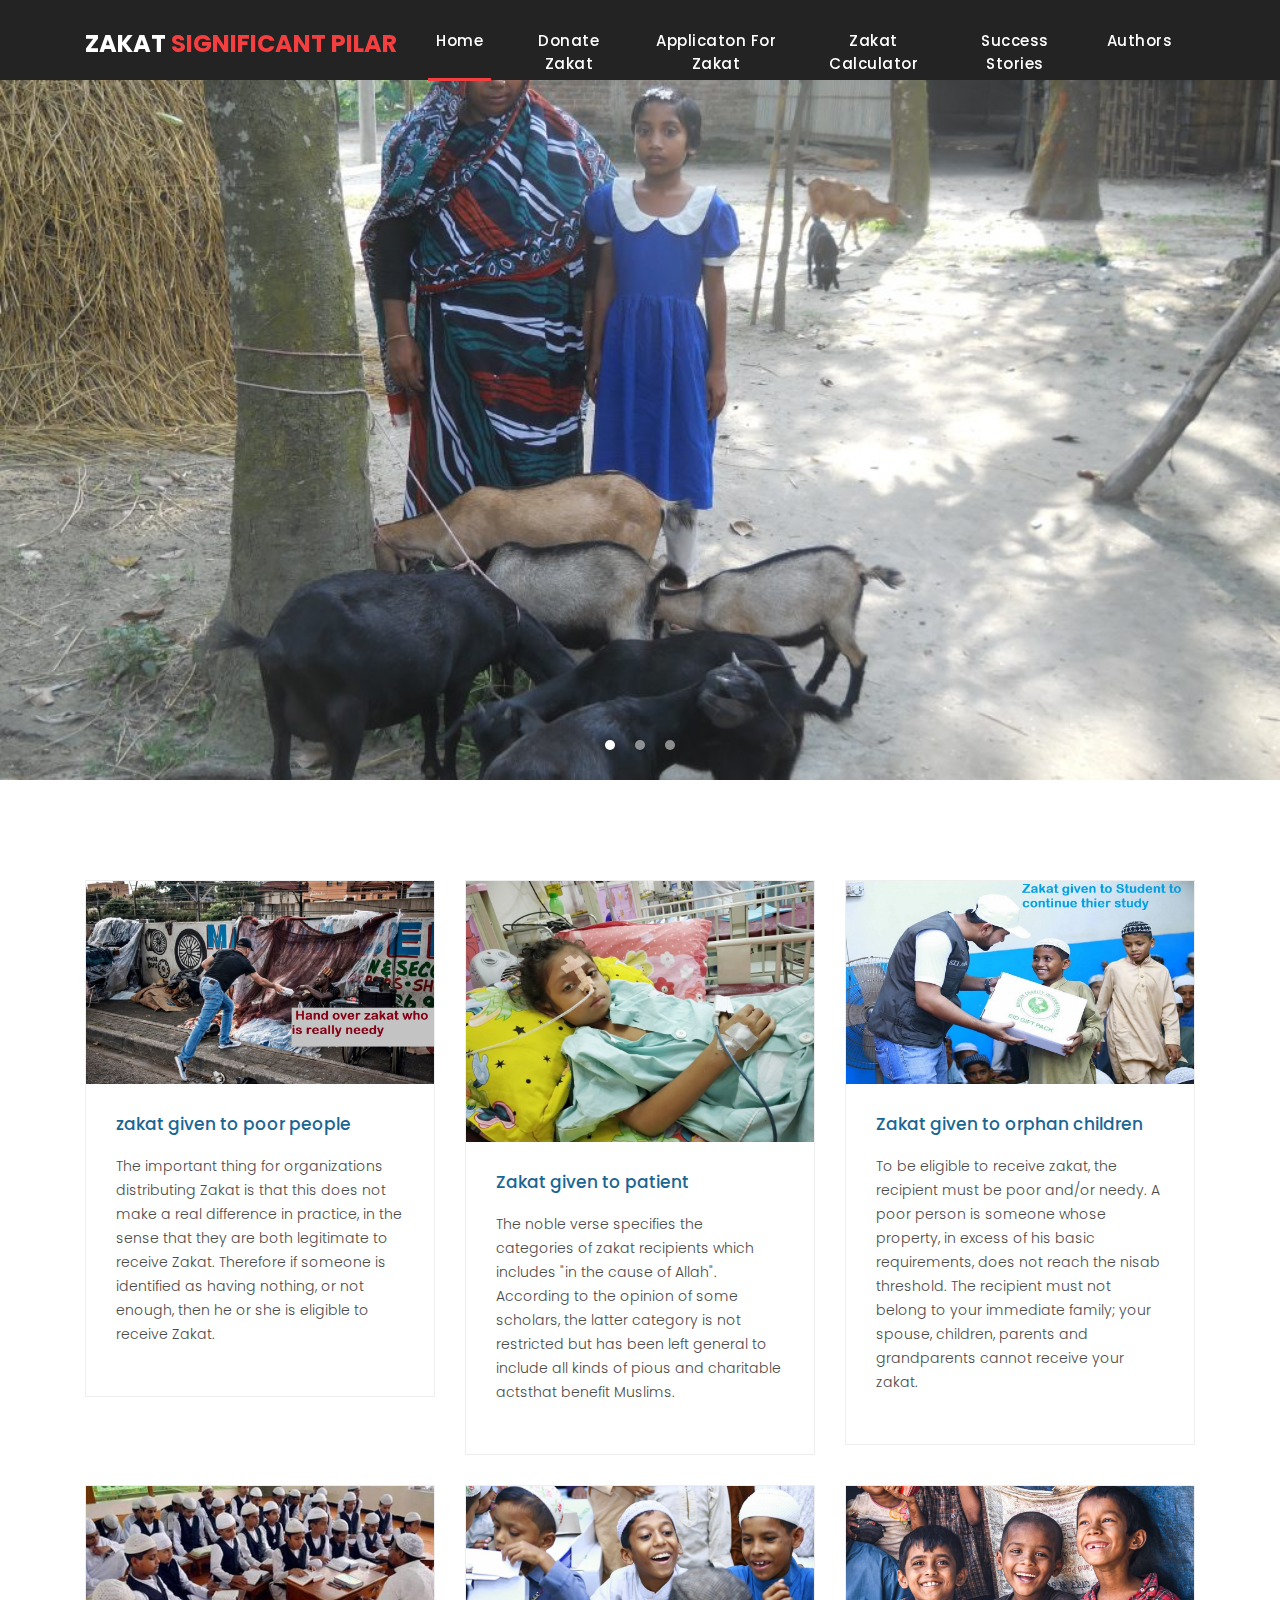
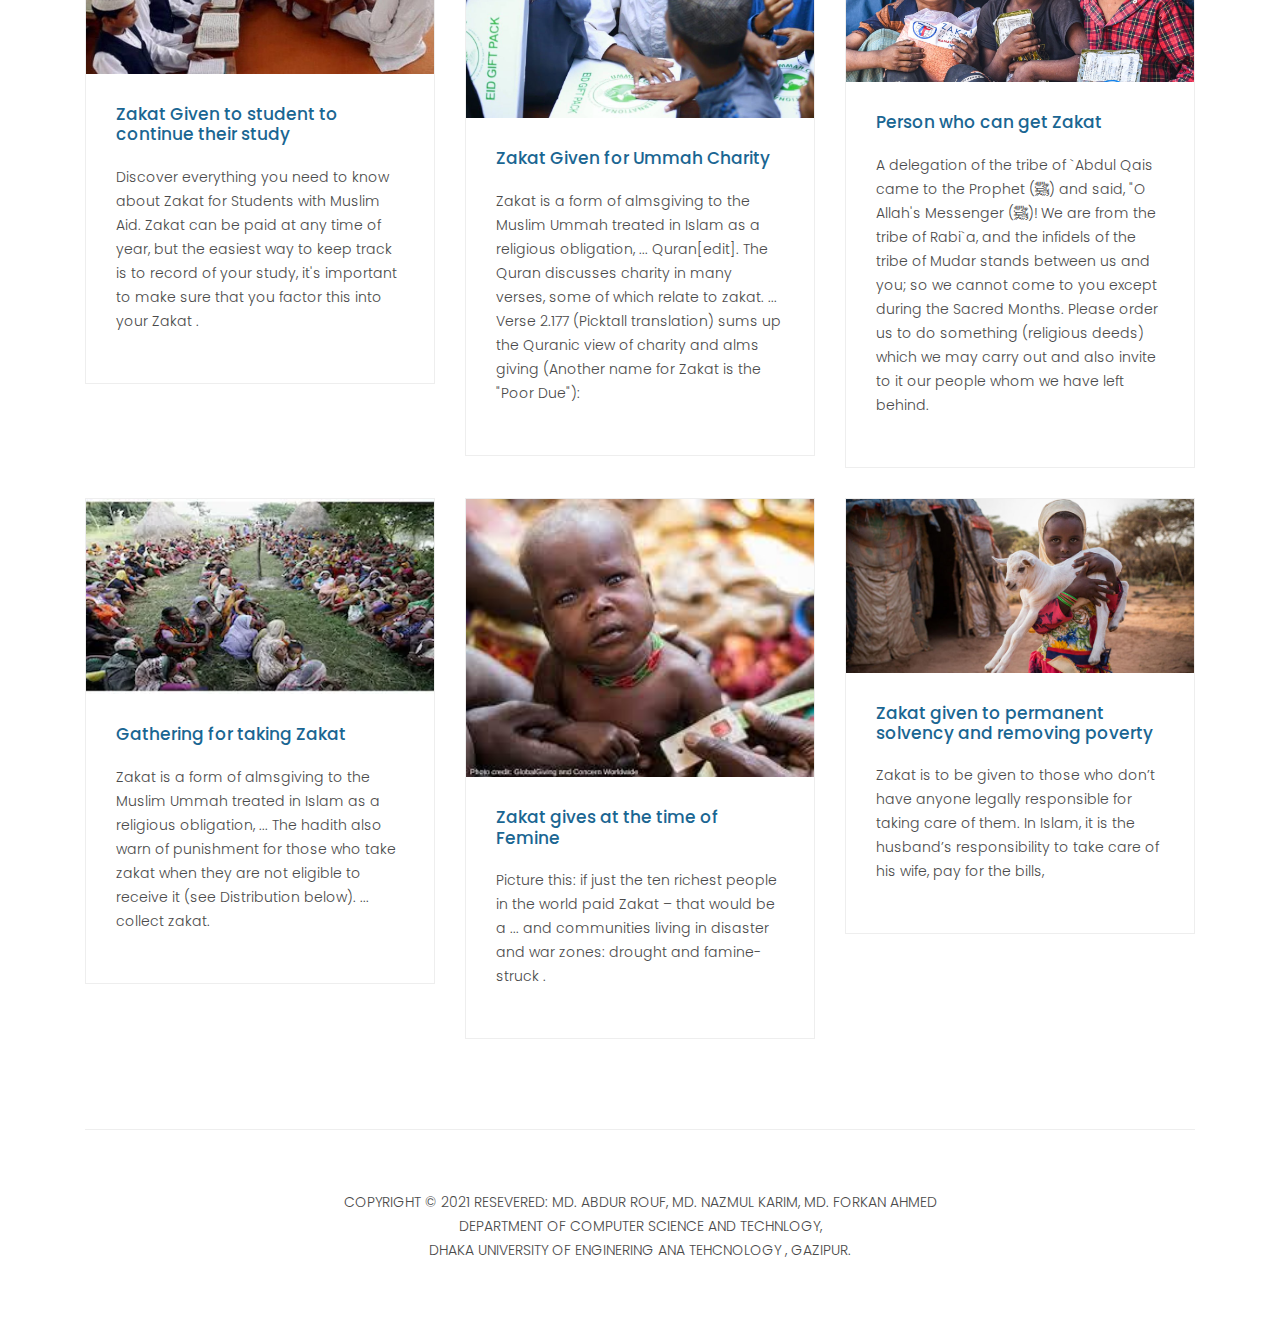
<file: Zakat/successStories.html>
<!DOCTYPE html>
<html lang="en">

  <head>

    <meta charset="utf-8">
    <meta name="viewport" content="width=device-width, initial-scale=1, shrink-to-fit=no">
    <meta name="description" content="">
    <meta name="author" content="">
    <link href="https://fonts.googleapis.com/css?family=Poppins:100,200,300,400,500,600,700,800,900&display=swap" rel="stylesheet">

    <title>Zakat The Significant Pillar of ISLAM</title>

    <!-- Bootstrap core CSS -->
    <link href="vendor/bootstrap/css/bootstrap.min.css" rel="stylesheet">


    <!-- Additional CSS Files -->
    <link rel="stylesheet" href="assets/css/fontawesome.css">
    <link rel="stylesheet" href="assets/css/templatemo-sixteen.css">
    <link rel="stylesheet" href="assets/css/owl.css">

  </head>

  <body>

    <!-- ***** Preloader Start ***** -->
    <div id="preloader">
        <div class="jumper">
            <div></div>
            <div></div>
            <div></div>
        </div>
    </div>  
    <!-- ***** Preloader End ***** -->

    <!-- Header -->
    <header class="">
      <nav class="navbar navbar-expand-lg">
        <div class="container">
          <a class="navbar-brand" href="index.html"><h2>ZAKAT<em>  SIGNIFICANT PILAR</em></h2></a>
          <button class="navbar-toggler" type="button" data-toggle="collapse" data-target="#navbarResponsive" aria-controls="navbarResponsive" aria-expanded="false" aria-label="Toggle navigation">
            <span class="navbar-toggler-icon"></span>
          </button>
          <div class="collapse navbar-collapse" id="navbarResponsive">
            <ul class="navbar-nav ml-auto">
              <li class="nav-item active">
                <a class="nav-link" href="index.html">Home
                  <span class="sr-only">(current)</span>
                </a>
              </li> 
              <li class="nav-item">
                <a class="nav-link" href="donateZakat.html">Donate Zakat</a>
              </li>
              <li class="nav-item">
                <a class="nav-link" href="applicationGettingZakat.html">Applicaton for Zakat</a>
              </li>
              <li class="nav-item">
                <a class="nav-link" href="zakatCalculator.html">Zakat Calculator</a>
              </li>
              <li class="nav-item">
                <a class="nav-link" href="successStories.html">Success Stories</a>
              </li>
              <li class="nav-item">
                <a class="nav-link" href="authors.html">Authors</a>
              </li>
            </ul>
          </div>
        </div>
      </nav>
    </header>

    <!-- Page Content -->
    <!-- Banner Starts Here -->
    <div class="banner header-text">
      <div class="owl-banner owl-carousel">
        <div class="banner-item-08">
        </div>
        <div class="banner-item-09">
        </div>
        <div class="banner-item-04">
        </div>
        
      </div>
    </div>
    <!-- Banner Ends Here -->

    <div class="latest-products">
      <div class="container">
        <div class="row">
       
        
          <div class="col-md-4">
            <div class="product-item">
              <a href="#"><img src="assets/images/zakat_to_poor.jpg" alt=""></a>
              <div class="down-content">
                <a href="#"><h4>zakat given to poor people</h4></a>
                <p>The important thing for organizations distributing Zakat is that this does not make a real difference in practice, in the sense that they are both legitimate to receive Zakat. 
                  Therefore if someone is identified as having nothing, or not enough, then he or she is eligible to receive Zakat. </p>
              </div> 
            </div>
          </div>
          <div class="col-md-4">
            <div class="product-item">
              <a href="#"><img src="assets/images/zakat_to_patient.jpg" alt=""></a>
              <div class="down-content">
                <a href="#"><h4>Zakat given to patient</h4></a>
                <P>The noble verse specifies the categories of zakat recipients which includes "in the cause of Allah". According to the opinion of some scholars, the
                   latter category is not restricted but has been left general to include all kinds of pious and charitable actsthat benefit Muslims.</P>
              
              </div> 
            </div>
          </div>
          <div class="col-md-4">
            <div class="product-item">
              <a href="#"><img src="assets/images/zakat_orpharn.jpg" alt=""></a>
              <div class="down-content">
                <a href="#"><h4>Zakat given to orphan children</h4></a>
                <P>To be eligible to receive zakat, the recipient must be poor and/or needy. A poor person is someone whose property, in excess of his basic requirements, does not reach the nisab threshold.
                   The recipient must not belong to your immediate family; your spouse, children, parents and grandparents cannot receive your zakat.</P>
                
              </div> 
            </div>
          </div>
          <div class="col-md-4">
            <div class="product-item">
              <a href="#"><img src="assets/images/zakat_to_student.jpg" alt=""></a>
              <div class="down-content">
                <a href="#"><h4>Zakat Given to student to continue their study</h4></a>
              
                <p>Discover everything you need to know about Zakat for Students with Muslim Aid.
                  Zakat can be paid at any time of year, but the easiest way to keep track is to record of your study,
                   it's important to make sure that you factor this into your Zakat .</p>
                
              </div> 
            </div>
          </div>
          <div class="col-md-4">
            <div class="product-item">
              <a href="#"><img src="assets/images/zakat_to_ummah_charity.jpg" alt=""></a>
              <div class="down-content">
                <a href="#"><h4>Zakat Given for Ummah Charity</h4></a>
                <P>Zakat is a form of almsgiving to the Muslim Ummah treated in Islam as a religious obligation, ... Quran[edit]. The Quran discusses charity in many verses, some of which relate to zakat. ... 
                  Verse 2.177 (Picktall translation) sums up the Quranic view of charity and alms giving (Another name for Zakat is the "Poor Due"):</P>
              </div>
            </div>
          </div>
          <div class="col-md-4">
            <div class="product-item">
              <a href="#"><img src="assets/images/donation_feed.jpg" alt=""></a>
              <div class="down-content">
                <a href="#"><h4>Person who can get Zakat</h4></a>
          
                <p>A delegation of the tribe of `Abdul Qais came to the Prophet (ﷺ) and said, "O Allah's Messenger (ﷺ)! We are from the tribe of Rabi`a, and the infidels of the tribe of Mudar stands between us and you; so we cannot come to you except during the Sacred Months. Please order us to do something 
                  (religious deeds) which we may carry out and also invite to it our people whom we have left behind.</p>
 
              </div>
            </div>
          </div>
          <div class="col-md-4">
            <div class="product-item">
              <a href="#"><img src="assets/images/gather_for_zakat.jpg" alt=""></a>
              <div class="down-content">
                <a href="#"><h4>Gathering for taking Zakat</h4></a>
                <P>Zakat is a form of almsgiving to the Muslim Ummah treated in Islam as a religious obligation, ... The hadith 
                  also warn of punishment for those who take zakat when they are not eligible to receive it (see Distribution below). ... collect zakat. </P>
              </div>
            </div>
          </div>
          <div class="col-md-4">
            <div class="product-item">
              <a href="#"><img src="assets/images/gives_in_femine.jpg" alt=""></a>
              <div class="down-content">
                <a href="#"><h4>Zakat gives at the time of Femine</h4></a>
                <P>Picture this: if just the ten richest people in the world paid Zakat – that would be a ... 
                  and communities living in disaster and war zones: drought and famine-struck .</P>
             
              </div>
            </div>
          </div>
          <div class="col-md-4">
            <div class="product-item">
              <a href="#"><img src="assets/images/gives_goat.jpg" alt=""></a>
              <div class="down-content">
                <a href="#"><h4>Zakat given to permanent solvency and removing poverty</h4></a>
               
                <p>Zakat is to be given to those who don’t have anyone legally responsible for taking care of them. 
                  In Islam, it is the husband’s responsibility to take care of his wife, pay for the bills,
                   </p>
                
              </div>
            </div>
          </div>
        </div>
      </div>
    </div>

    
    
    <footer>
      <div class="container">
        <div class="row">
          <div class="col-md-12">
            <div class="inner-content">
              <p></h4>copyright &copy; 2021 resevered: Md. Abdur Rouf,   Md. Nazmul Karim,   Md. Forkan Ahmed<br/>
              </h4> Department of Computer Science and Technlogy,<br/> Dhaka University of Enginering ana Tehcnology , Gazipur.<br/>
            </div>
          </div>
        </div>
      </div>
    </footer>


    <!-- Bootstrap core JavaScript -->
    <script src="vendor/jquery/jquery.min.js"></script>
    <script src="vendor/bootstrap/js/bootstrap.bundle.min.js"></script>


    <!-- Additional Scripts -->
    <script src="assets/js/custom.js"></script>
    <script src="assets/js/owl.js"></script>
    <script src="assets/js/slick.js"></script>
    <script src="assets/js/isotope.js"></script>
    <script src="assets/js/accordions.js"></script>


    <script language = "text/Javascript"> 
      cleared[0] = cleared[1] = cleared[2] = 0; //set a cleared flag for each field
      function clearField(t){                   //declaring the array outside of the
      if(! cleared[t.id]){                      // function makes it static and global
          cleared[t.id] = 1;  // you could use true and false, but that's more typing
          t.value='';         // with more chance of typos
          t.style.color='#fff';
          }
      }
    </script>


  </body>

</html>
</file>
<file: Zakat/assets/css/templatemo-sixteen.css>
/*

TemplateMo 546 Sixteen Clothing

https://templatemo.com/tm-546-sixteen-clothing

*/
body {
  font-family: 'Poppins', sans-serif;
  overflow-x: hidden;
  text-rendering: optimizeLegibility;
  -webkit-font-smoothing: antialiased;
  -moz-osx-font-smoothing: grayscale;
}
p {
	margin-bottom: 0px;
	font-size: 14px;
	font-weight: 300;
	color: #4a4a4a;
	line-height: 24px;
}
a {
	text-decoration: none!important;
}
ul {
	padding: 0;
	margin: 0;
	list-style: none;
}

h1,h2,h3,h4,h5,h6 {
	margin: 0px;
}

ul.social-icons li {
	display: inline-block;
	margin-right: 3px;
}

ul.social-icons li:last-child {
	margin-right: 0px;
}

ul.social-icons li a {
	width: 50px;
	height: 50px;
	display: inline-block;
	line-height: 50px;
	background-color: #eee;
	color: #121212;
	font-size: 18px;
	text-align: center;
	transition: all .3s;
}

ul.social-icons li a:hover {
	background-color: #f33f3f;
	color: #fff;
}

a.filled-button {
	background-color: #f33f3f;
	color: #fff;
	font-size: 14px;
	text-transform: capitalize;
	font-weight: 300;
	padding: 10px 20px;
	border-radius: 5px;
	display: inline-block;
	transition: all 0.3s;
}

a.filled-button:hover {
	background-color: #121212;
	color: #fff;
}

.section-heading {
	text-align: left;
	margin-bottom: 60px;
	border-bottom: 1px solid #eee;
}

.section-heading h2 {
	font-size: 28px;
	font-weight: 400;
	color: #1e1e1e;
	margin-bottom: 15px;
}

.products-heading {
	background-image: url(../images/bannarf.jpg);
}

.about-heading {
	background-image: url(../images/success_stories_bannar.jpg);
}

.contact-heading {
	background-image: url(../images/authors.jpg);
}

.page-heading {
	padding: 210px 0px 130px 0px;
	text-align: center;
	background-position: center center;
	background-repeat: no-repeat;
	background-size: cover;
}

.page-heading .text-content h4 {
	color: #f33f3f;
	font-size: 22px;
	text-transform: uppercase;
	font-weight: 700;
	margin-bottom: 15px;
}

.page-heading .text-content h2 {
	color: #fff;
	font-size: 62px;
	text-transform: uppercase;
	letter-spacing: 5px;
}

#preloader {
  overflow: hidden;
  background: #f33f3f;
  left: 0;
  right: 0;
  top: 0;
  bottom: 0;
  position: fixed;
  z-index: 9999999;
  color: #fff;
}

#preloader .jumper {
  left: 0;
  top: 0;
  right: 0;
  bottom: 0;
  display: block;
  position: absolute;
  margin: auto;
  width: 50px;
  height: 50px;
}

#preloader .jumper > div {
  background-color: #fff;
  width: 10px;
  height: 10px;
  border-radius: 100%;
  -webkit-animation-fill-mode: both;
  animation-fill-mode: both;
  position: absolute;
  opacity: 0;
  width: 50px;
  height: 50px;
  -webkit-animation: jumper 1s 0s linear infinite;
  animation: jumper 1s 0s linear infinite;
}

#preloader .jumper > div:nth-child(2) {
  -webkit-animation-delay: 0.33333s;
  animation-delay: 0.33333s;
}

#preloader .jumper > div:nth-child(3) {
  -webkit-animation-delay: 0.66666s;
  animation-delay: 0.66666s;
}

@-webkit-keyframes jumper {
  0% {
    opacity: 0;
    -webkit-transform: scale(0);
    transform: scale(0);
  }
  5% {
    opacity: 1;
  }
  100% {
    -webkit-transform: scale(1);
    transform: scale(1);
    opacity: 0;
  }
}

@keyframes jumper {
  0% {
    opacity: 0;
    -webkit-transform: scale(0);
    transform: scale(0);
  }
  5% {
    opacity: 1;
  }
  100% {
    opacity: 0;
  }
}


/* Header Style */
header {
	position: absolute;
	z-index: 99999;
	width: 100%;
	height: 80px;
	background-color: #232323;
	-webkit-transition: all 0.3s ease-in-out 0s;
    -moz-transition: all 0.3s ease-in-out 0s;
    -o-transition: all 0.3s ease-in-out 0s;
    transition: all 0.3s ease-in-out 0s;
}
header .navbar {
	padding: 17px 0px;
}
.background-header .navbar {
	padding: 17px 0px;
}
.background-header {
	top: 0;
	position: fixed;
	background-color: #fff!important;
	box-shadow: 0px 1px 10px rgba(0,0,0,0.1);
}
.background-header .navbar-brand h2 {
	color: #121212!important;
}
.background-header .navbar-nav a.nav-link {
	color: #1e1e1e!important;
}
.background-header .navbar-nav .nav-link:hover,
.background-header .navbar-nav .active>.nav-link,
.background-header .navbar-nav .nav-link.active,
.background-header .navbar-nav .nav-link.show,
.background-header .navbar-nav .show>.nav-link {
	color: #f33f3f!important;
}
.navbar .navbar-brand {
	float: 	left;
	margin-top: -12px;
	outline: none;
}
.navbar .navbar-brand h2 {
	color: #fff;
	text-transform: uppercase;
	font-size: 24px;
	font-weight: 700;
	-webkit-transition: all .3s ease 0s;
    -moz-transition: all .3s ease 0s;
    -o-transition: all .3s ease 0s;
    transition: all .3s ease 0s;
}
.navbar .navbar-brand h2 em {
	font-style: normal;
	color: #f33f3f;
}
#navbarResponsive {
	z-index: 999;
}
.navbar-collapse {
	text-align: center;
}
.navbar .navbar-nav .nav-item {
	margin: 0px 15px;
}
.navbar .navbar-nav a.nav-link {
	text-transform: capitalize;
	font-size: 15px;
	font-weight: 500;
	letter-spacing: 0.5px;
	color: #fff;
	transition: all 0.5s;
	margin-top: 5px;
}
.navbar .navbar-nav .nav-link:hover,
.navbar .navbar-nav .active>.nav-link,
.navbar .navbar-nav .nav-link.active,
.navbar .navbar-nav .nav-link.show,
.navbar .navbar-nav .show>.nav-link {
	color: #fff;
	padding-bottom: 25px;
	border-bottom: 3px solid #f33f3f;
}
.navbar .navbar-toggler-icon {
	background-image: none;
}
.navbar .navbar-toggler {
	border-color: #fff;
	background-color: #fff;	
	height: 36px;
	outline: none;
	border-radius: 0px;
	position: absolute;
	right: 30px;
	top: 20px;
}
.navbar .navbar-toggler-icon:after {
	content: '\f0c9';
	color: #f33f3f;
	font-size: 18px;
	line-height: 26px;
	font-family: 'FontAwesome';
}



/* Banner Style */
.banner {
	position: relative;
	text-align: center;
	padding-top: 80px;
}

.banner-item-01 {
	padding: 350px;
	background-image: url(../images/bannarf.jpg);
	background-size: cover;
	background-repeat: no-repeat;
	background-position: center center;
}

.banner-item-02 {
	padding: 350px;
	background-image: url(../images/gives_crops.jpg);
	background-size: cover;
	background-repeat: no-repeat;
	background-position: center center;
}

.banner-item-03 {
	padding: 350px;
	background-image: url(../images/zakat_brings_smile.jpeg);
	background-size:cover;
	background-repeat: no-repeat;
	background-position: center center;
}
.banner-item-04 {
	padding: 350px;
	background-image: url(../images/zakat_cloth.jpg);
	background-size:cover;
	background-repeat: no-repeat;
	background-position: center center;
}

.banner-item-05 {
	padding: 350px;
	background-image: url(../images/zakat_handover);
	background-size:cover;
	background-repeat: no-repeat;
	background-position: center center;
}
.banner-item-06 {
	padding: 350px;
	background-image: url(../images/Can-zakat-be-given-to-relatives.jpg);
	background-size:cover;
	background-repeat: no-repeat;
	background-position: center center;
}

.banner-item-07 {
	padding: 350px;
	background-image: url(../images/gives_feeds.jpg);
	background-size:cover;
	background-repeat: no-repeat;
	background-position: center center;
}
.banner-item-08 {
	padding: 350px;
	background-image: url(../images/donation_animal.jpg);
	background-size:cover;
	background-repeat: no-repeat;
	background-position: center center;
}
.banner-item-09 {
	padding: 350px;
	background-image: url(../images/donation_goods.jpg);
	background-size:cover;
	background-repeat: no-repeat;
	background-position: center center;
}
.banner-item-10 {
	padding: 350px;
	background-image: url(../images/benefits-of-zakat.jpg);
	background-size:cover;
	background-repeat: no-repeat;
	background-position: center center;
}




.banner .banner-item {
	max-height: 600px;
}

.banner .text-content {
	position: absolute;
	top: 50%;
	transform: translateY(-50%);
	text-align: center;
	width: 100%;
}

.banner .text-content h4 {
	color: #f33f3f;
	font-size: 22px;
	text-transform: uppercase;
	font-weight: 700;
	margin-bottom: 15px;
}

.banner .text-content h2 {
	color: #fff;
	font-size: 62px;
	text-transform: uppercase;
	letter-spacing: 5px;
}

.owl-banner .owl-dots .owl-dot {
  border-radius: 3px;
}
.owl-banner .owl-dots {
    display: -webkit-box;
    display: -webkit-flex;
    display: -ms-flexbox;
    display: flex;
    -ms-flex-pack: center;
    -webkit-justify-content: center;
    justify-content: center;
    position: absolute;
    left: 50%;
    transform: translateX(-50%);
    bottom: 30px;
}
.owl-banner .owl-dots .owl-dot {
    width: 10px;
    height: 10px;
    border-radius: 50%;
    margin: 0 10px;
    background-color: #fff;
    opacity: 0.5;
}
.owl-banner .owl-dots .owl-dot:focus {
    outline: none
}
.owl-banner .owl-dots .owl-dot.active {
    background-color: #fff;
    opacity: 1;
}



/* Latest Produtcs */

.latest-products {
	margin-top: 100px;
}

.latest-products .section-heading a {
	float: right;
	margin-top: -35px;
	text-transform: uppercase;
	font-size: 13px;
	font-weight: 700;
	color: #f33f3f;
}

.product-item {
	border: 1px solid #eee;
	margin-bottom: 30px;
}

.product-item .down-content {
	padding: 30px;
	position: relative;
}

.product-item img {
	width: 100%;
	overflow: hidden;
}

.product-item .down-content h4 {
	font-size: 17px;
	color: #1a6692;
	margin-bottom: 20px;
}

.product-item .down-content h6 {
	position: absolute;
	top: 30px;
	right: 30px;
	font-size: 18px;
	color: #121212;
}

.product-item .down-content p {
	margin-bottom: 20px;
}

.product-item .down-content ul li {
	display: inline-block;
}

.product-item .down-content ul li i {
	color: #f33f3f;
	font-size: 14px;
}

.product-item .down-content span {
	position: absolute;
	right: 30px;
	bottom: 30px;
	font-size: 13px;
	color: #f33f3f;
	font-weight: 500;
}




/* Best Features */

.about-features {
	margin-top: 100px!important;
}

.about-features p {
	border-bottom: 1px solid #eee;
	padding-bottom: 20px;
}

.about-features .container .row {
	padding-bottom: 0px!important;
	border-bottom: none!important;
}

.best-features {
	margin-top: 50px;
}

.best-features .container .row {
	border-bottom: 1px solid #eee;
	padding-bottom: 60px;
}

.best-features img {
	width: 100%;
	overflow: hidden;
}

.best-features h4 {
	font-size: 17px;
	color: #1a6692;
	margin-bottom: 20px;
}

.best-features ul.featured-list li {
	display: block;
	margin-bottom: 10px;
}

.best-features p {
	margin-bottom: 25px;
}

.best-features ul.featured-list li a {
	font-size: 14px;
	color: #4a4a4a;
	font-weight: 300;
	transition: all .3s;
	position: relative;
	padding-left: 13px;
}

.best-features ul.featured-list li a:before {
	content: '';
	width: 5px;
	height: 5px;
	display: inline-block;
	background-color: #4a4a4a;
	position: absolute;
	left: 0;
	transition: all .3s;
	top: 8px;
}

.best-features ul.featured-list li a:hover {
	color: #f33f3f;
}

.best-features ul.featured-list li a:hover::before {
	background-color: #f33f3f;
}

.best-features .filled-button {
	margin-top: 20px;
}





/* Call To Action */

.call-to-action .inner-content {
	margin-top: 60px;
	padding: 30px;
	background-color: #f7f7f7;
	border-radius: 5px;
}

.call-to-action .inner-content h4 {
	font-size: 17px;
	color: #1a6692;
	margin-bottom: 15px;
}

.call-to-action .inner-content em {
	font-style: normal;
	font-weight: 700;
}

.call-to-action .inner-content .col-md-4 {
	text-align: right;
}

.call-to-action .inner-content .filled-button {
	margin-top: 12px;
}




/* Footer */

footer {
	text-align: center;
}

footer .inner-content {
	border-top: 1px solid #eee;
	margin-top: 60px;
	padding: 60px 0px;
}

footer .inner-content p {
	text-transform: uppercase;
}

footer .inner-content p a {
	color: #f33f3f;
	margin-left: 3px;
}




/* Product Page */

.products {
	margin-top: 100px;
}

.products .filters {
	text-align: center;
	border-bottom: 1px solid #eee;
	padding-bottom: 10px;
	margin-bottom: 60px;
}

.products .filters li {
	text-transform: uppercase;
	font-size: 13px;
	font-weight: 700;
	color: #121212;
	display: inline-block;
	margin: 0px 10px;
	transition: all .3s;
	cursor: pointer;
}

.products .filters ul li.active,
.products .filters ul li:hover {
  color: #f33f3f;
}

.products ul.pages {
	margin-top: 30px;
	text-align: center;
}

.products ul.pages li {
	display: inline-block;
	margin: 0px 2px;
}

.products ul.pages li a {
	width: 44px;
	height: 44px;
	display: inline-block;
	line-height: 42px;
	border: 1px solid #eee;
	font-size: 15px;
	font-weight: 700;
	color: #121212;
	transition: all .3s;
}

.products ul.pages li a:hover,
.products ul.pages li.active a {
	background-color: #f33f3f;
	border-color: #f33f3f;
	color: #fff;
}



/* Team Members */

.team-members {
	margin-top: 100px;
}

.team-member {
	border: 1px solid #eee;
	margin-bottom: 30px;
}

.team-member img {
	width: 100%;
	overflow: hidden;
}

.team-member .down-content {
	padding: 30px;
	text-align: center;
}

.team-member .thumb-container {
	position: relative;
}

.team-member .thumb-container .hover-effect {
	position: absolute;
	background-color: rgba(243,63,63,0.9);
	top: 0;
	left: 0;
	width: 100%;
	height: 100%;
	opacity: 0;
	visibility: hidden;
	transition: all .5s;
}

.team-member .thumb-container .hover-effect .hover-content {
	position: absolute;
	display: inline-block;
	width: 100%;
	text-align: center;
	top: 50%;
	transform: translateY(-50%);
}

.team-member .thumb-container .hover-effect .hover-content ul.social-icons li a:hover {
	background-color: #fff;
	color: #f33f3f;
}

.team-member:hover .hover-effect {
	visibility: visible;
	opacity: 1;
}

.team-member .down-content h4 {
	font-size: 17px;
	color: #1a6692;
	margin-bottom: 8px;
}

.team-member .down-content span {
	display: block;
	font-size: 13px;
	color: #f33f3f;
	font-weight: 500;
	margin-bottom: 20px;
}




/* Services */

.services {
	background-image: url(../images/services-bg.jpg);
	background-position: center center;
	background-repeat: no-repeat;
	background-size: cover;
	background-attachment: fixed;
	padding: 100px 0px;
}

.services .service-item {
	text-align: center;
}

.services .service-item .icon {
	background-color: #f7f7f7;
	padding: 40px;
}

.services .service-item .icon i {
	width: 100px;
	height: 100px;
	display: inline-block;
	text-align: center;
	line-height: 100px;
	background-color: #f33f3f;
	color: #fff;
	font-size: 32px;
}

.services .service-item .down-content {
	background-color: #fff;
	padding: 40px 30px;
}

.services .service-item .down-content h4 {
	font-size: 17px;
	color: #1a6692;
	margin-bottom: 20px;
}

.services .service-item .down-content p {
	margin-bottom: 25px;
}




/* Clients */

.happy-clients {
	margin-top: 100px;
	margin-bottom: 40px;
}

.happy-clients .client-item img {
	max-width: 100%;
	overflow: hidden;
	transition: all .3s;
	cursor: pointer;
}

.happy-clients .client-item img:hover {
	opacity: 0.8;
}




/* Find Us */

.find-us {
	margin-top: 100px;
}

.find-us p {
	border-bottom: 1px solid #eee;
	padding-bottom: 30px;
	margin-bottom: 30px;
}

.find-us h4 {
	font-size: 17px;
	color: #1a6692;
	margin-bottom: 20px;
}

.find-us .left-content {
	margin-left: 30px;
}



/* Send Message */

.send-message {
	margin-top: 100px;
}

.contact-form input {
	font-size: 14px;
	width: 100%;
	height: 44px;
	display: inline-block;
	line-height: 42px;
	border: 1px solid #eee;
	border-radius: 0px;
	margin-bottom: 30px;
}

.contact-form input:focus {
	box-shadow: none;
	border: 1px solid #eee;
}

.contact-form textarea {
	font-size: 14px;
	width: 100%;
	min-width: 100%;
	min-height: 120px;
	height: 120px;
	max-height: 180px;
	border: 1px solid #eee;
	border-radius: 0px;
	margin-bottom: 30px;
}

.contact-form textarea:focus {
	box-shadow: none;
	border: 1px solid #eee;
}

.contact-form button.filled-button {
	background-color: #f33f3f;
	color: #fff;
	font-size: 14px;
	text-transform: capitalize;
	font-weight: 300;
	padding: 10px 20px;
	border-radius: 5px;
	display: inline-block;
	transition: all 0.3s;
	border: none;
	outline: none;
	cursor: pointer;
}

.contact-form button.filled-button:hover {
	background-color: #121212;
	color: #fff;
}

.accordion {
	margin-left: 30px;
}

.accordion a {
	cursor: pointer;
	font-size: 17px;
	color: #1a6692!important;
	margin-bottom: 20px;
	transition: all .3s;
}

.accordion a:hover {
	color: #f33f3f!important;
}

.accordion a.active {
  color: #f33f3f!important;
}

.accordion li .content {
  display: none;
  margin-top: 10px;
}

.accordion li:first-child {
	border-top: 1px solid #eee;
}

.accordion li {
	border-bottom: 1px solid #eee;
	padding: 15px 0px;
}

/* Responsive Style */
@media (max-width: 768px) {
	.banner .text-content {
		width: 90%;
		margin-left: 5%;
	}
	.banner .text-content h4 {
		font-size: 22px;
	}

	.banner .text-content h2 {
		font-size: 36px;
		letter-spacing: 0.5px;
	}
	.banner-item-01,
	.banner-item-02,
	.banner-item-03 {
		padding: 180px 0px;
	}
	.page-heading .text-content h4 {
		font-size: 22px;
	}

	.page-heading .text-content h2 {
		font-size: 36px;
		letter-spacing: 0.5px;
	}
	.latest-products .section-heading a {
		float: none;
		margin-top: 0px;
		display: block;
		margin-bottom: 20px;
	}
	.product-item .down-content h4 {
		margin-bottom: 20px!important;
	}
	.product-item .down-content h6 {
		position: absolute!important;
		top: 30px!important;
		right: 30px!important;
	}
	.product-item .down-content span {
		position: absolute!important;
		right: 30px!important;
		bottom: 30px!important;
	}
	.best-features .left-content {
		margin-bottom: 30px;
	}
	.call-to-action .inner-content {
		text-align: center;
	}
	.call-to-action .inner-content .filled-button {
		text-align: center;
		width: 100%;
		margin-top: 20px;
	}
	.about-features img {
		margin-bottom: 30px;
	}
	.service-item {
		margin-bottom: 30px;
	}
	.find-us #map {
		margin-bottom: 30px;
	}
	.find-us .left-content {
		margin-left: 0px;
	}
	.send-message .accordion {
		margin-top: 30px;
		margin-left: 0px;
	}
}

@media (max-width: 992px) {
	.navbar .navbar-brand {
		position: absolute;
		left: 30px;
		top: 32px;
	}
	.navbar .navbar-brand {
		width: auto;
	}
	.navbar:after {
		display: none;
	}
	#navbarResponsive {
	    z-index: 99999;
	    position: absolute;
	    top: 80px;
	    left: 0;
	    width: 100%;
	    text-align: center;
	    background-color: #fff;
	    box-shadow: 0px 10px 10px rgba(0,0,0,0.1);
	}
	.navbar .navbar-nav .nav-item {
		border-bottom: 1px solid #eee;
	}
	.navbar .navbar-nav .nav-item:last-child {
		border-bottom: none;
	}
	.navbar .navbar-nav a.nav-link {
		padding: 15px 0px;
		color: #1e1e1e!important;
	}
	.navbar .navbar-nav .nav-link:hover,
	.navbar .navbar-nav .active>.nav-link,
	.navbar .navbar-nav .nav-link.active,
	.navbar .navbar-nav .nav-link.show,
	.navbar .navbar-nav .show>.nav-link {
		color: #f33f3f!important;
		border-bottom: none!important;
		padding-bottom: 15px;
	}
	.product-item .down-content h4 {
		margin-bottom: 10px;
	}
	.product-item .down-content h6 {
		position: relative;
		top: 0;
		right: 0;
		margin-bottom: 20px;
	}
	.product-item .down-content span {
		position: relative;
		right: 0;
		bottom: 0;
	}
}
</file>
